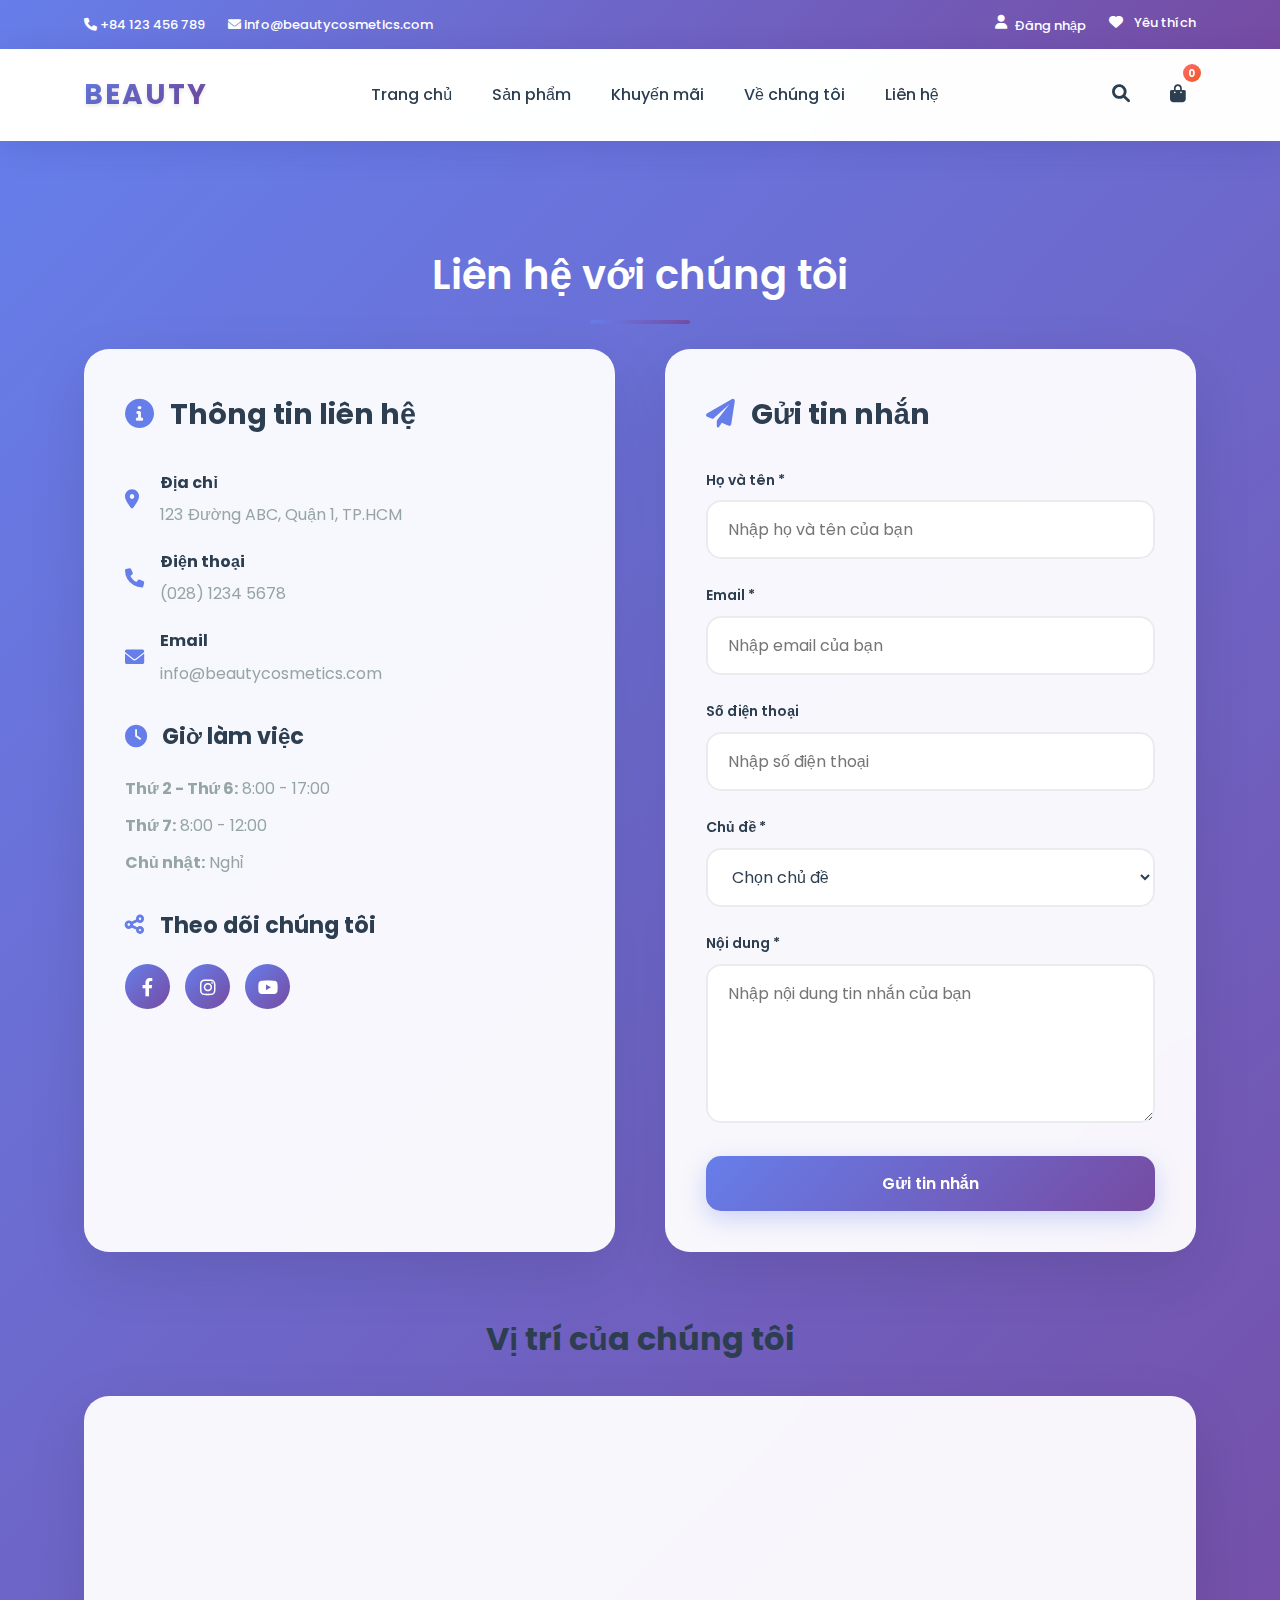
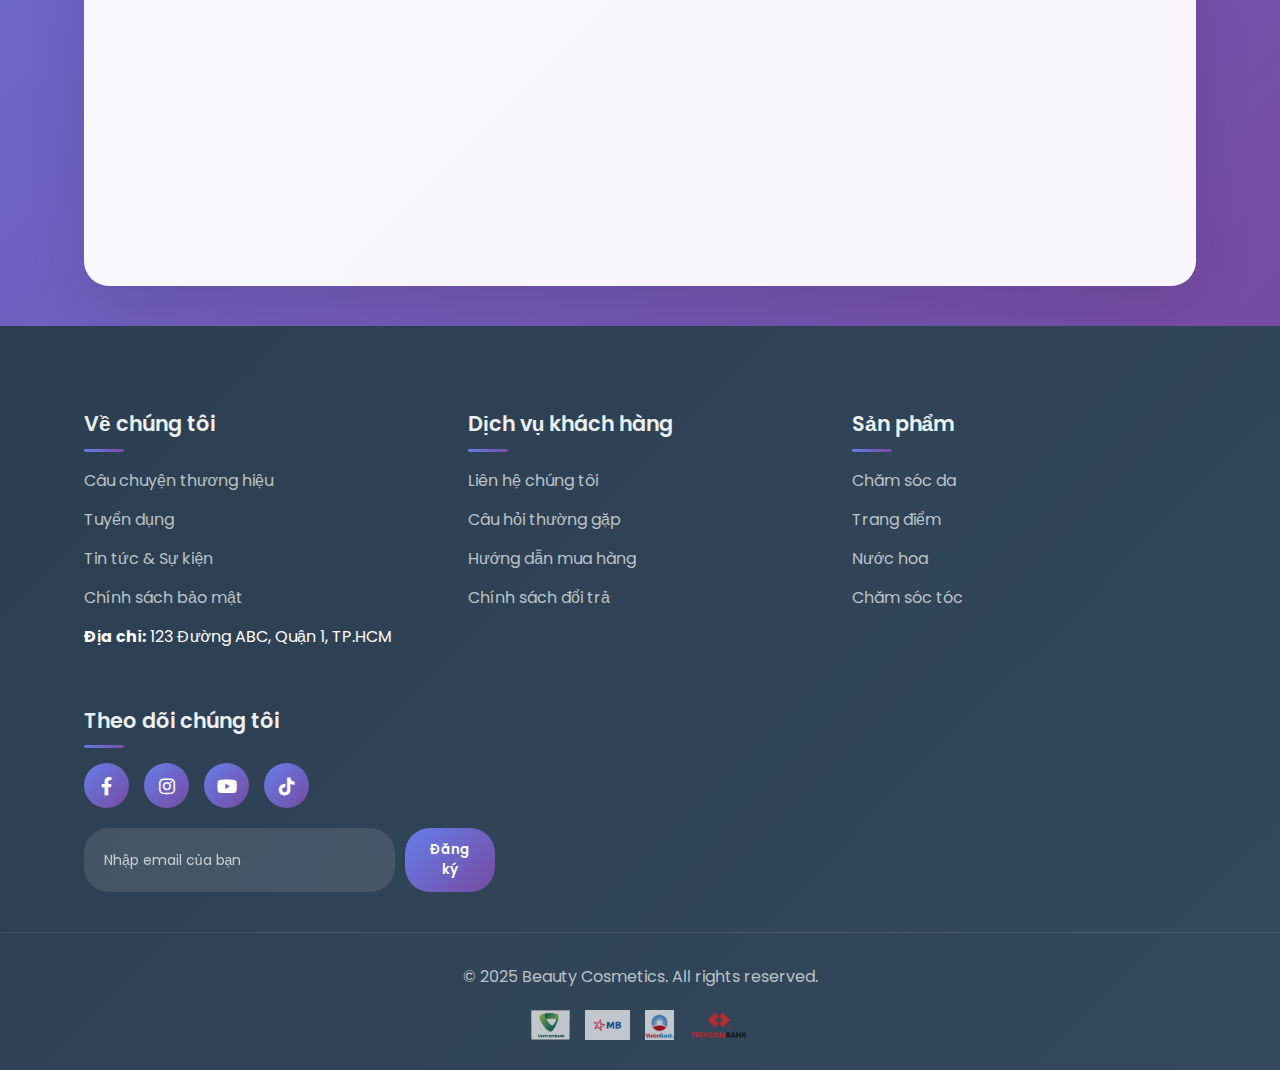
<file: html/contact.html>
<!DOCTYPE html>
<html lang="vi">
<head>
    <meta charset="UTF-8">
    <meta name="viewport" content="width=device-width, initial-scale=1.0">
    <title>Beauty Cosmetics - Liên hệ</title>
    <link rel="stylesheet" href="../css/styles.css">
    <link rel="stylesheet" href="https://cdnjs.cloudflare.com/ajax/libs/font-awesome/6.0.0-beta3/css/all.min.css">
    <link href="https://fonts.googleapis.com/css2?family=Poppins:wght@300;400;500;600;700&display=swap" rel="stylesheet">
    <style>
        /* Contact Form Styles */
        .contact-page {
            background: linear-gradient(135deg, #667eea 0%, #764ba2 100%);
            min-height: 100vh;
            padding: 40px 0;
        }
        
        .page-title {
            text-align: center;
            color: white;
            font-size: 2.5rem;
            margin-bottom: 20px;
            font-weight: 600;
        }
        
        .form-group {
            margin-bottom: 25px;
        }
        
        .form-group label {
            display: block;
            margin-bottom: 8px;
            color: #2c3e50;
            font-weight: 600;
            font-size: 14px;
        }
        
        .form-group input,
        .form-group select,
        .form-group textarea {
            width: 100%;
            padding: 15px 20px;
            border: 2px solid #e9ecef;
            border-radius: 15px;
            font-size: 16px;
            background: rgba(255, 255, 255, 0.8);
            backdrop-filter: blur(10px);
            color: #2c3e50;
            transition: all 0.3s ease;
            font-family: 'Poppins', sans-serif;
        }
        
        .form-group input:focus,
        .form-group select:focus,
        .form-group textarea:focus {
            outline: none;
            border-color: #667eea;
            box-shadow: 0 0 0 3px rgba(102, 126, 234, 0.1);
            background: rgba(255, 255, 255, 0.95);
        }
        
        .form-group input.error,
        .form-group select.error,
        .form-group textarea.error {
            border-color: #e74c3c;
            box-shadow: 0 0 0 3px rgba(231, 76, 60, 0.1);
        }
        
        .error-message {
            color: #e74c3c;
            font-size: 12px;
            margin-top: 5px;
            display: none;
        }
        
        .btn-submit {
            width: 100%;
            padding: 15px 30px;
            background: linear-gradient(135deg, #667eea 0%, #764ba2 100%);
            color: white;
            border: none;
            border-radius: 15px;
            font-size: 16px;
            font-weight: 600;
            cursor: pointer;
            transition: all 0.3s cubic-bezier(0.4, 0, 0.2, 1);
            box-shadow: 0 8px 25px rgba(102, 126, 234, 0.3);
            font-family: 'Poppins', sans-serif;
        }
        
        .btn-submit:hover {
            transform: translateY(-2px);
            box-shadow: 0 12px 35px rgba(102, 126, 234, 0.4);
        }
        
        .btn-submit:active {
            transform: translateY(0);
        }
        
        .btn-submit.loading {
            background: linear-gradient(135deg, #95a5a6 0%, #7f8c8d 100%);
            cursor: not-allowed;
        }
        
        .btn-submit.loading::after {
            content: '';
            display: inline-block;
            width: 16px;
            height: 16px;
            border: 2px solid transparent;
            border-top: 2px solid white;
            border-radius: 50%;
            animation: spin 1s linear infinite;
            margin-left: 10px;
        }
        
        @keyframes spin {
            0% { transform: rotate(0deg); }
            100% { transform: rotate(360deg); }
        }
        
        .success-message {
            position: fixed;
            top: 20px;
            right: 20px;
            background: linear-gradient(135deg, #27ae60 0%, #2ecc71 100%);
            color: white;
            padding: 15px 25px;
            border-radius: 10px;
            box-shadow: 0 10px 30px rgba(39, 174, 96, 0.3);
            z-index: 10000;
            animation: slideInRight 0.5s ease-out;
        }
        
        @keyframes slideInRight {
            from {
                transform: translateX(100%);
                opacity: 0;
            }
            to {
                transform: translateX(0);
                opacity: 1;
            }
        }
        
        @keyframes slideOutRight {
            from {
                transform: translateX(0);
                opacity: 1;
            }
            to {
                transform: translateX(100%);
                opacity: 0;
            }
        }
        
        /* Responsive Design */
        @media (max-width: 768px) {
            .contact-container {
                grid-template-columns: 1fr !important;
                gap: 30px !important;
            }
            
            .page-title {
                font-size: 2rem;
            }
            
            .contact-info,
            .contact-form {
                padding: 30px 20px !important;
            }
        }
    </style>
</head>
<body>
    <!-- Header giống trang chủ -->
    <header>
        <div class="top-bar">
            <div class="container">
                <div class="top-links">
                    <a href="contact.html"><i class="fas fa-phone"></i> +84 123 456 789</a>
                    <a href="contact.html"><i class="fas fa-envelope"></i> info@beautycosmetics.com</a>
                </div>
                <div class="auth-links">
                    <a href="login.html" id="loginLink"><i class="fas fa-user"></i> Đăng nhập</a>
                    <a href="profile.html" id="profileLink" style="display: none;"><i class="fas fa-user-circle"></i> Tài khoản</a>
                    <a href="profile.html"><i class="fas fa-heart"></i> Yêu thích</a>
                </div>
            </div>
        </div>
        <nav class="main-nav">
            <div class="container">
                <div class="logo">
                    <a href="index.html">BEAUTY</a>
                </div>
                <ul class="nav-links">
                    <li><a href="index.html">Trang chủ</a></li>
                    <li><a href="index.html#products">Sản phẩm</a></li>
                    <li><a href="index.html#promotions">Khuyến mãi</a></li>
                    <li><a href="index.html#about">Về chúng tôi</a></li>
                    <li><a href="contact.html">Liên hệ</a></li>
                </ul>
                <div class="nav-icons">
                    <a href="#"><i class="fas fa-search"></i></a>
                    <a href="cart.html"><i class="fas fa-shopping-bag"></i><span class="cart-count">0</span></a>
                </div>
            </div>
        </nav>
    </header>

    <main class="contact-page">
        <div class="container">
            <h1 class="page-title">Liên hệ với chúng tôi</h1>
            
            <div class="contact-container" style="display: grid; grid-template-columns: 1fr 1fr; gap: 50px; margin-top: 40px;">
                <div class="contact-info" style="background: rgba(255, 255, 255, 0.95); backdrop-filter: blur(20px); padding: 40px; border-radius: 25px; box-shadow: 0 20px 60px rgba(0, 0, 0, 0.1); border: 1px solid rgba(255, 255, 255, 0.2);">
                    <h2 style="font-size: 1.8rem; margin-bottom: 30px; color: #2c3e50; position: relative;">
                        <i class="fas fa-info-circle" style="color: #667eea; margin-right: 10px;"></i>
                        Thông tin liên hệ
                    </h2>
                    
                    <div style="margin-bottom: 30px;">
                        <div style="display: flex; align-items: center; margin-bottom: 20px;">
                            <i class="fas fa-map-marker-alt" style="color: #667eea; font-size: 1.2rem; margin-right: 15px; width: 20px;"></i>
                            <div>
                                <h4 style="color: #2c3e50; margin-bottom: 5px;">Địa chỉ</h4>
                                <p style="color: #95a5a6;">123 Đường ABC, Quận 1, TP.HCM</p>
                            </div>
                        </div>
                        
                        <div style="display: flex; align-items: center; margin-bottom: 20px;">
                            <i class="fas fa-phone" style="color: #667eea; font-size: 1.2rem; margin-right: 15px; width: 20px;"></i>
                            <div>
                                <h4 style="color: #2c3e50; margin-bottom: 5px;">Điện thoại</h4>
                                <p style="color: #95a5a6;">(028) 1234 5678</p>
                            </div>
                        </div>
                        
                        <div style="display: flex; align-items: center; margin-bottom: 20px;">
                            <i class="fas fa-envelope" style="color: #667eea; font-size: 1.2rem; margin-right: 15px; width: 20px;"></i>
                            <div>
                                <h4 style="color: #2c3e50; margin-bottom: 5px;">Email</h4>
                                <p style="color: #95a5a6;">info@beautycosmetics.com</p>
                            </div>
                        </div>
                    </div>
                    
                    <h3 style="font-size: 1.4rem; margin-bottom: 20px; color: #2c3e50;">
                        <i class="fas fa-clock" style="color: #667eea; margin-right: 10px;"></i>
                        Giờ làm việc
                    </h3>
                    <div style="color: #95a5a6;">
                        <p style="margin-bottom: 10px;"><strong>Thứ 2 - Thứ 6:</strong> 8:00 - 17:00</p>
                        <p style="margin-bottom: 10px;"><strong>Thứ 7:</strong> 8:00 - 12:00</p>
                        <p style="margin-bottom: 10px;"><strong>Chủ nhật:</strong> Nghỉ</p>
                    </div>
                    
                    <div style="margin-top: 30px;">
                        <h3 style="font-size: 1.4rem; margin-bottom: 20px; color: #2c3e50;">
                            <i class="fas fa-share-alt" style="color: #667eea; margin-right: 10px;"></i>
                            Theo dõi chúng tôi
                        </h3>
                        <div style="display: flex; gap: 15px;">
                            <a href="#" style="display: flex; align-items: center; justify-content: center; width: 45px; height: 45px; background: linear-gradient(135deg, #667eea 0%, #764ba2 100%); border-radius: 50%; color: white; font-size: 18px; transition: all 0.3s ease; text-decoration: none;">
                                <i class="fab fa-facebook-f"></i>
                            </a>
                            <a href="#" style="display: flex; align-items: center; justify-content: center; width: 45px; height: 45px; background: linear-gradient(135deg, #667eea 0%, #764ba2 100%); border-radius: 50%; color: white; font-size: 18px; transition: all 0.3s ease; text-decoration: none;">
                                <i class="fab fa-instagram"></i>
                            </a>
                            <a href="#" style="display: flex; align-items: center; justify-content: center; width: 45px; height: 45px; background: linear-gradient(135deg, #667eea 0%, #764ba2 100%); border-radius: 50%; color: white; font-size: 18px; transition: all 0.3s ease; text-decoration: none;">
                                <i class="fab fa-youtube"></i>
                            </a>
                        </div>
                    </div>
                </div>
                
                <div class="contact-form" style="background: rgba(255, 255, 255, 0.95); backdrop-filter: blur(20px); padding: 40px; border-radius: 25px; box-shadow: 0 20px 60px rgba(0, 0, 0, 0.1); border: 1px solid rgba(255, 255, 255, 0.2);">
                    <h2 style="font-size: 1.8rem; margin-bottom: 30px; color: #2c3e50;">
                        <i class="fas fa-paper-plane" style="color: #667eea; margin-right: 10px;"></i>
                        Gửi tin nhắn
                    </h2>
                    <form id="contactForm">
                        <div class="form-group">
                            <label for="name">Họ và tên *</label>
                            <input type="text" id="name" name="name" required placeholder="Nhập họ và tên của bạn">
                            <div class="error-message" id="nameError"></div>
                        </div>
                        <div class="form-group">
                            <label for="email">Email *</label>
                            <input type="email" id="email" name="email" required placeholder="Nhập email của bạn">
                            <div class="error-message" id="emailError"></div>
                        </div>
                        <div class="form-group">
                            <label for="phone">Số điện thoại</label>
                            <input type="tel" id="phone" name="phone" placeholder="Nhập số điện thoại">
                            <div class="error-message" id="phoneError"></div>
                        </div>
                        <div class="form-group">
                            <label for="subject">Chủ đề *</label>
                            <select id="subject" name="subject" required>
                                <option value="">Chọn chủ đề</option>
                                <option value="product">Tư vấn sản phẩm</option>
                                <option value="order">Đơn hàng</option>
                                <option value="complaint">Khiếu nại</option>
                                <option value="cooperation">Hợp tác</option>
                                <option value="other">Khác</option>
                            </select>
                            <div class="error-message" id="subjectError"></div>
                        </div>
                        <div class="form-group">
                            <label for="message">Nội dung *</label>
                            <textarea id="message" name="message" rows="5" required placeholder="Nhập nội dung tin nhắn của bạn"></textarea>
                            <div class="error-message" id="messageError"></div>
                        </div>
                        <button type="submit" class="btn-submit">Gửi tin nhắn</button>
                    </form>
                </div>
            </div>
            
            <!-- Map Section -->
            <div style="margin-top: 60px; text-align: center;">
                <h2 style="font-size: 2rem; margin-bottom: 30px; color: #2c3e50;">Vị trí của chúng tôi</h2>
                <div style="background: rgba(255, 255, 255, 0.95); backdrop-filter: blur(20px); padding: 40px; border-radius: 25px; box-shadow: 0 20px 60px rgba(0, 0, 0, 0.1); border: 1px solid rgba(255, 255, 255, 0.2);">
                    <iframe src="https://www.google.com/maps/embed?pb=!1m18!1m12!1m3!1d3919.4241779814307!2d106.6983153!3d10.7769!2m3!1f0!2f0!3f0!3m2!1i1024!2i768!4f13.1!3m3!1m2!1s0x0%3A0x0!2zMTDCsDQ2JzM2LjgiTiAxMDbCsDQxJzUzLjQiRQ!5e0!3m2!1svi!2s!4v1234567890" width="100%" height="400" style="border: 0; border-radius: 15px;" allowfullscreen="" loading="lazy"></iframe>
                </div>
            </div>
        </div>
    </main>

    <!-- Footer giống trang chủ -->
    <footer>
        <div class="footer-top">
            <div class="container">
                <div class="footer-column">
                    <h4>Về chúng tôi</h4>
                    <ul>
                        <li><a href="#">Câu chuyện thương hiệu</a></li>
                        <li><a href="#">Tuyển dụng</a></li>
                        <li><a href="#">Tin tức & Sự kiện</a></li>
                        <li><a href="#">Chính sách bảo mật</a></li>
                        <li><b>Địa chỉ:</b> 123 Đường ABC, Quận 1, TP.HCM</li>
                    </ul>
                </div>
                <div class="footer-column">
                    <h4>Dịch vụ khách hàng</h4>
                    <ul>
                        <li><a href="contact.html">Liên hệ chúng tôi</a></li>
                        <li><a href="#">Câu hỏi thường gặp</a></li>
                        <li><a href="#">Hướng dẫn mua hàng</a></li>
                        <li><a href="#">Chính sách đổi trả</a></li>
                    </ul>
                </div>
                <div class="footer-column">
                    <h4>Sản phẩm</h4>
                    <ul>
                        <li><a href="#">Chăm sóc da</a></li>
                        <li><a href="#">Trang điểm</a></li>
                        <li><a href="#">Nước hoa</a></li>
                        <li><a href="#">Chăm sóc tóc</a></li>
                    </ul>
                </div>
                <div class="footer-column">
                    <h4>Theo dõi chúng tôi</h4>
                    <div class="social-links">
                        <a href="#"><i class="fab fa-facebook-f"></i></a>
                        <a href="#"><i class="fab fa-instagram"></i></a>
                        <a href="#"><i class="fab fa-youtube"></i></a>
                        <a href="#"><i class="fab fa-tiktok"></i></a>
                    </div>
                    <div class="newsletter-form">
                        <input type="email" placeholder="Nhập email của bạn">
                        <button type="submit">Đăng ký</button>
                    </div>
                </div>
            </div>
        </div>
        <div class="footer-bottom">
            <div class="container">
                <p>© 2025 Beauty Cosmetics. All rights reserved.</p>
                <div class="payment-methods">
                    <img src="/images/logo_VCB_828891.jpg" alt="FileUp">
                    <img src="/images/y-nghia-logo-mb-bank-2.jpg" alt="FileUp">
                    <img src="/images/0e3349ab85ae5ebf604df3cb380f9c8f.jpg" alt="FileUp">
                    <img src="/images/logo-techcombank-dongphucvina.vn_.png" alt="FileUp">
                </div>
            </div>
        </div>
    </footer>

    <script src="../js/main.js"></script>
    <script>
        // Contact Form JavaScript
        document.addEventListener('DOMContentLoaded', function() {
            console.log('Contact form loaded');
            
            const contactForm = document.getElementById('contactForm');
            if (contactForm) {
                contactForm.addEventListener('submit', function(e) {
                    e.preventDefault();
                    validateContactForm();
                });
            }
            
            // Real-time validation
            const inputs = document.querySelectorAll('#contactForm input, #contactForm select, #contactForm textarea');
            inputs.forEach(input => {
                input.addEventListener('blur', function() {
                    validateField(this);
                });
                
                input.addEventListener('input', function() {
                    clearFieldError(this);
                });
            });
        });
        
        function validateContactForm() {
            const name = document.getElementById('name');
            const email = document.getElementById('email');
            const phone = document.getElementById('phone');
            const subject = document.getElementById('subject');
            const message = document.getElementById('message');
            
            let isValid = true;
            
            // Clear previous errors
            clearAllErrors();
            
            // Validate name
            if (!name.value.trim()) {
                showFieldError(name, 'Họ và tên không được để trống');
                isValid = false;
            } else if (name.value.length < 2) {
                showFieldError(name, 'Họ và tên phải có ít nhất 2 ký tự');
                isValid = false;
            }
            
            // Validate email
            if (!email.value.trim()) {
                showFieldError(email, 'Email không được để trống');
                isValid = false;
            } else if (!isValidEmail(email.value)) {
                showFieldError(email, 'Email không hợp lệ');
                isValid = false;
            }
            
            // Validate phone (optional)
            if (phone.value.trim() && !isValidPhone(phone.value)) {
                showFieldError(phone, 'Số điện thoại không hợp lệ');
                isValid = false;
            }
            
            // Validate subject
            if (!subject.value.trim()) {
                showFieldError(subject, 'Vui lòng chọn chủ đề');
                isValid = false;
            }
            
            // Validate message
            if (!message.value.trim()) {
                showFieldError(message, 'Nội dung không được để trống');
                isValid = false;
            } else if (message.value.length < 10) {
                showFieldError(message, 'Nội dung phải có ít nhất 10 ký tự');
                isValid = false;
            }
            
            if (isValid) {
                console.log('Contact form is valid, submitting...');
                submitContactForm();
            }
        }
        
        function validateField(field) {
            const value = field.value.trim();
            const fieldName = field.name;
            
            switch (fieldName) {
                case 'name':
                    if (!value) {
                        showFieldError(field, 'Họ và tên không được để trống');
                    } else if (value.length < 2) {
                        showFieldError(field, 'Họ và tên phải có ít nhất 2 ký tự');
                    }
                    break;
                    
                case 'email':
                    if (!value) {
                        showFieldError(field, 'Email không được để trống');
                    } else if (!isValidEmail(value)) {
                        showFieldError(field, 'Email không hợp lệ');
                    }
                    break;
                    
                case 'phone':
                    if (value && !isValidPhone(value)) {
                        showFieldError(field, 'Số điện thoại không hợp lệ');
                    }
                    break;
                    
                case 'subject':
                    if (!value) {
                        showFieldError(field, 'Vui lòng chọn chủ đề');
                    }
                    break;
                    
                case 'message':
                    if (!value) {
                        showFieldError(field, 'Nội dung không được để trống');
                    } else if (value.length < 10) {
                        showFieldError(field, 'Nội dung phải có ít nhất 10 ký tự');
                    }
                    break;
            }
        }
        
        function submitContactForm() {
            const submitBtn = document.querySelector('.btn-submit');
            const originalText = submitBtn.textContent;
            
            // Show loading state
            submitBtn.classList.add('loading');
            submitBtn.textContent = 'Đang gửi...';
            
            // Simulate form submission
            setTimeout(() => {
                submitBtn.classList.remove('loading');
                submitBtn.textContent = originalText;
                
                // Show success message
                showSuccessMessage('Tin nhắn đã được gửi thành công! Chúng tôi sẽ phản hồi trong thời gian sớm nhất.');
                
                // Reset form
                document.getElementById('contactForm').reset();
                
                console.log('Contact form submitted successfully');
            }, 2000);
        }
        
        function isValidEmail(email) {
            const emailRegex = /^[^\s@]+@[^\s@]+\.[^\s@]+$/;
            return emailRegex.test(email);
        }
        
        function isValidPhone(phone) {
            const phoneRegex = /^[0-9]{10,11}$/;
            return phoneRegex.test(phone.replace(/\s/g, ''));
        }
        
        function showFieldError(field, message) {
            const errorElement = document.getElementById(field.name + 'Error') || 
                                document.getElementById(field.id + 'Error');
            if (errorElement) {
                errorElement.textContent = message;
                errorElement.style.display = 'block';
            }
            
            field.classList.add('error');
        }
        
        function clearFieldError(field) {
            const errorElement = document.getElementById(field.name + 'Error') || 
                                document.getElementById(field.id + 'Error');
            if (errorElement) {
                errorElement.textContent = '';
                errorElement.style.display = 'none';
            }
            
            field.classList.remove('error');
        }
        
        function clearAllErrors() {
            const errorElements = document.querySelectorAll('.error-message');
            errorElements.forEach(error => {
                error.textContent = '';
                error.style.display = 'none';
            });
            
            const inputs = document.querySelectorAll('input, select, textarea');
            inputs.forEach(input => {
                input.classList.remove('error');
            });
        }
        
        function showSuccessMessage(message) {
            // Remove existing messages
            const existingMessages = document.querySelectorAll('.success-message');
            existingMessages.forEach(msg => msg.remove());
            
            // Create success message element
            const successDiv = document.createElement('div');
            successDiv.className = 'success-message';
            successDiv.textContent = message;
            
            document.body.appendChild(successDiv);
            
            // Remove after 5 seconds
            setTimeout(() => {
                successDiv.style.animation = 'slideOutRight 0.5s ease-in';
                setTimeout(() => {
                    if (successDiv.parentNode) {
                        successDiv.parentNode.removeChild(successDiv);
                    }
                }, 500);
            }, 5000);
        }
    </script>
</body>
</html>
</file>
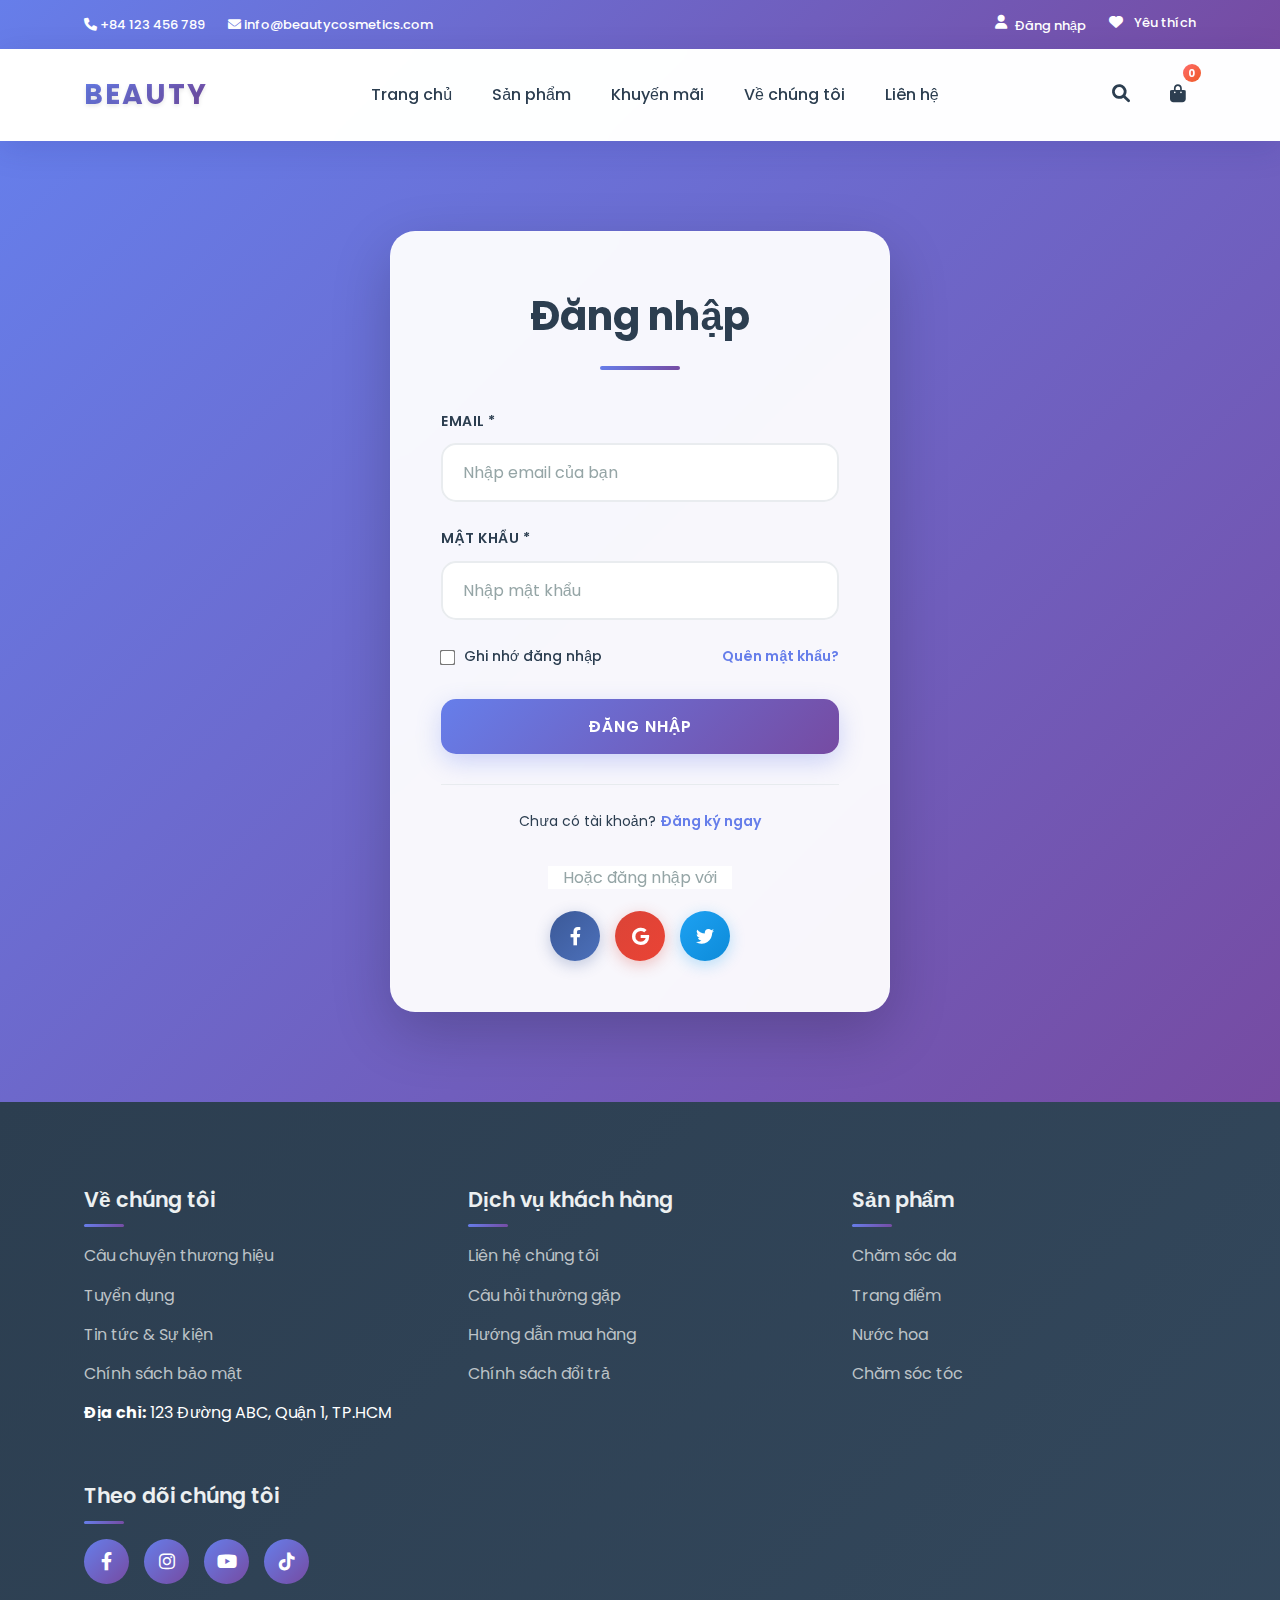
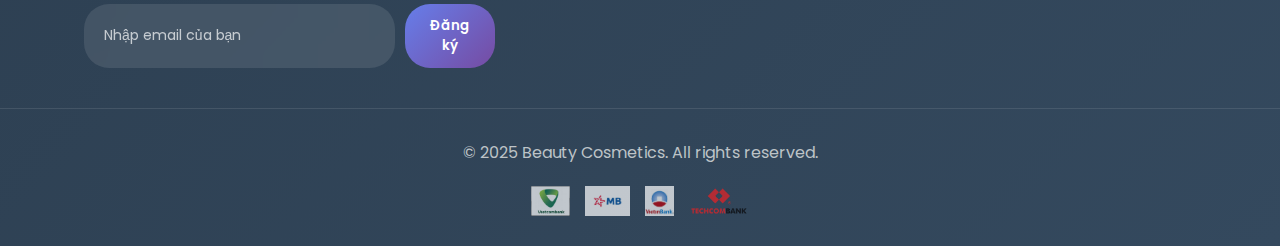
<file: html/login.html>
<!DOCTYPE html>
<html lang="vi">
<head>
    <meta charset="UTF-8">
    <meta name="viewport" content="width=device-width, initial-scale=1.0">
    <title>Beauty Cosmetics - Đăng nhập</title>
    <link rel="stylesheet" href="../css/styles.css">
    <link rel="stylesheet" href="../css/auth.css">
    <link rel="stylesheet" href="https://cdnjs.cloudflare.com/ajax/libs/font-awesome/6.0.0-beta3/css/all.min.css">
    <link href="https://fonts.googleapis.com/css2?family=Poppins:wght@300;400;500;600;700&display=swap" rel="stylesheet">
</head>
<body>
    <!-- Header giống trang chủ -->
    <header>
        <div class="top-bar">
            <div class="container">
                <div class="top-links">
                    <a href="contact.html"><i class="fas fa-phone"></i> +84 123 456 789</a>
                    <a href="contact.html"><i class="fas fa-envelope"></i> info@beautycosmetics.com</a>
                </div>
                <div class="auth-links">
                    <a href="login.html" id="loginLink"><i class="fas fa-user"></i> Đăng nhập</a>
                    <a href="profile.html" id="profileLink" style="display: none;"><i class="fas fa-user-circle"></i> Tài khoản</a>
                    <a href="profile.html"><i class="fas fa-heart"></i> Yêu thích</a>
                </div>
            </div>
        </div>
        <nav class="main-nav">
            <div class="container">
                <div class="logo">
                    <a href="index.html">BEAUTY</a>
                </div>
                <ul class="nav-links">
                    <li><a href="index.html">Trang chủ</a></li>
                    <li><a href="index.html#products">Sản phẩm</a></li>
                    <li><a href="index.html#promotions">Khuyến mãi</a></li>
                    <li><a href="index.html#about">Về chúng tôi</a></li>
                    <li><a href="contact.html">Liên hệ</a></li>
                </ul>
                <div class="nav-icons">
                    <a href="#"><i class="fas fa-search"></i></a>
                    <a href="cart.html"><i class="fas fa-shopping-bag"></i><span class="cart-count">0</span></a>
                </div>
            </div>
        </nav>
    </header>

    <main class="auth-page">
        <div class="auth-container">
            <h1>Đăng nhập</h1>
            
            <form id="loginForm" autocomplete="off" data-lpignore="true" novalidate>
                <div class="form-group">
                    <label for="loginEmail">Email *</label>
                    <input type="email" id="loginEmail" name="email" required placeholder="Nhập email của bạn" autocomplete="off" data-lpignore="true" data-form-type="other" spellcheck="false" autocorrect="off" autocapitalize="off">
                    <span class="error-message" id="emailError"></span>
                </div>
                
                <div class="form-group">
                    <label for="loginPassword">Mật khẩu *</label>
                    <input type="password" id="loginPassword" name="password" required placeholder="Nhập mật khẩu" autocomplete="off" data-lpignore="true" data-form-type="other" spellcheck="false" autocorrect="off" autocapitalize="off">
                    <span class="error-message" id="passwordError"></span>
                </div>
                
                <div class="form-options">
                    <label>
                        <input type="checkbox" name="remember"> Ghi nhớ đăng nhập
                    </label>
                    <a href="#" style="color: #667eea;">Quên mật khẩu?</a>
                </div>
                
                <button type="submit" class="btn btn-auth">Đăng nhập</button>
                
                <div class="auth-footer">
                    <p>Chưa có tài khoản? <a href="register.html">Đăng ký ngay</a></p>
                </div>
            </form>
            
            <!-- Social Login -->
            <div style="margin-top: 30px; text-align: center;">
                <p style="color: #95a5a6; margin-bottom: 20px; position: relative;">
                    <span style="background: rgba(255, 255, 255, 0.95); padding: 0 15px; color: #95a5a6;">Hoặc đăng nhập với</span>
                </p>
                <div style="display: flex; gap: 15px; justify-content: center;">
                    <button style="display: flex; align-items: center; justify-content: center; width: 50px; height: 50px; background: linear-gradient(135deg, #3b5998 0%, #4c70ba 100%); border: none; border-radius: 50%; color: white; font-size: 18px; cursor: pointer; transition: all 0.3s ease; box-shadow: 0 4px 15px rgba(59, 89, 152, 0.3);">
                        <i class="fab fa-facebook-f"></i>
                    </button>
                    <button style="display: flex; align-items: center; justify-content: center; width: 50px; height: 50px; background: linear-gradient(135deg, #db4437 0%, #ea4335 100%); border: none; border-radius: 50%; color: white; font-size: 18px; cursor: pointer; transition: all 0.3s ease; box-shadow: 0 4px 15px rgba(219, 68, 55, 0.3);">
                        <i class="fab fa-google"></i>
                    </button>
                    <button style="display: flex; align-items: center; justify-content: center; width: 50px; height: 50px; background: linear-gradient(135deg, #1da1f2 0%, #0d8bd9 100%); border: none; border-radius: 50%; color: white; font-size: 18px; cursor: pointer; transition: all 0.3s ease; box-shadow: 0 4px 15px rgba(29, 161, 242, 0.3);">
                        <i class="fab fa-twitter"></i>
                    </button>
                </div>
            </div>
        </div>
    </main>

    <!-- Footer giống trang chủ -->
    <footer>
        <div class="footer-top">
            <div class="container">
                <div class="footer-column">
                    <h4>Về chúng tôi</h4>
                    <ul>
                        <li><a href="#">Câu chuyện thương hiệu</a></li>
                        <li><a href="#">Tuyển dụng</a></li>
                        <li><a href="#">Tin tức & Sự kiện</a></li>
                        <li><a href="#">Chính sách bảo mật</a></li>
                        <li><b>Địa chỉ:</b> 123 Đường ABC, Quận 1, TP.HCM</li>
                    </ul>
                </div>
                <div class="footer-column">
                    <h4>Dịch vụ khách hàng</h4>
                    <ul>
                        <li><a href="contact.html">Liên hệ chúng tôi</a></li>
                        <li><a href="#">Câu hỏi thường gặp</a></li>
                        <li><a href="#">Hướng dẫn mua hàng</a></li>
                        <li><a href="#">Chính sách đổi trả</a></li>
                    </ul>
                </div>
                <div class="footer-column">
                    <h4>Sản phẩm</h4>
                    <ul>
                        <li><a href="#">Chăm sóc da</a></li>
                        <li><a href="#">Trang điểm</a></li>
                        <li><a href="#">Nước hoa</a></li>
                        <li><a href="#">Chăm sóc tóc</a></li>
                    </ul>
                </div>
                <div class="footer-column">
                    <h4>Theo dõi chúng tôi</h4>
                    <div class="social-links">
                        <a href="#"><i class="fab fa-facebook-f"></i></a>
                        <a href="#"><i class="fab fa-instagram"></i></a>
                        <a href="#"><i class="fab fa-youtube"></i></a>
                        <a href="#"><i class="fab fa-tiktok"></i></a>
                    </div>
                    <div class="newsletter-form">
                        <input type="email" placeholder="Nhập email của bạn">
                        <button type="submit">Đăng ký</button>
                    </div>
                </div>
            </div>
        </div>
        <div class="footer-bottom">
            <div class="container">
                <p>© 2025 Beauty Cosmetics. All rights reserved.</p>
                <div class="payment-methods">
                    <img src="/images/logo_VCB_828891.jpg" alt="FileUp">
                    <img src="/images/y-nghia-logo-mb-bank-2.jpg" alt="FileUp">
                    <img src="/images/0e3349ab85ae5ebf604df3cb380f9c8f.jpg" alt="FileUp">
                    <img src="/images/logo-techcombank-dongphucvina.vn_.png" alt="FileUp">
                </div>
            </div>
        </div>
    </footer>

    <script src="../js/main.js"></script>
    <script src="../js/auth.js"></script>
</body>
</html>
</file>
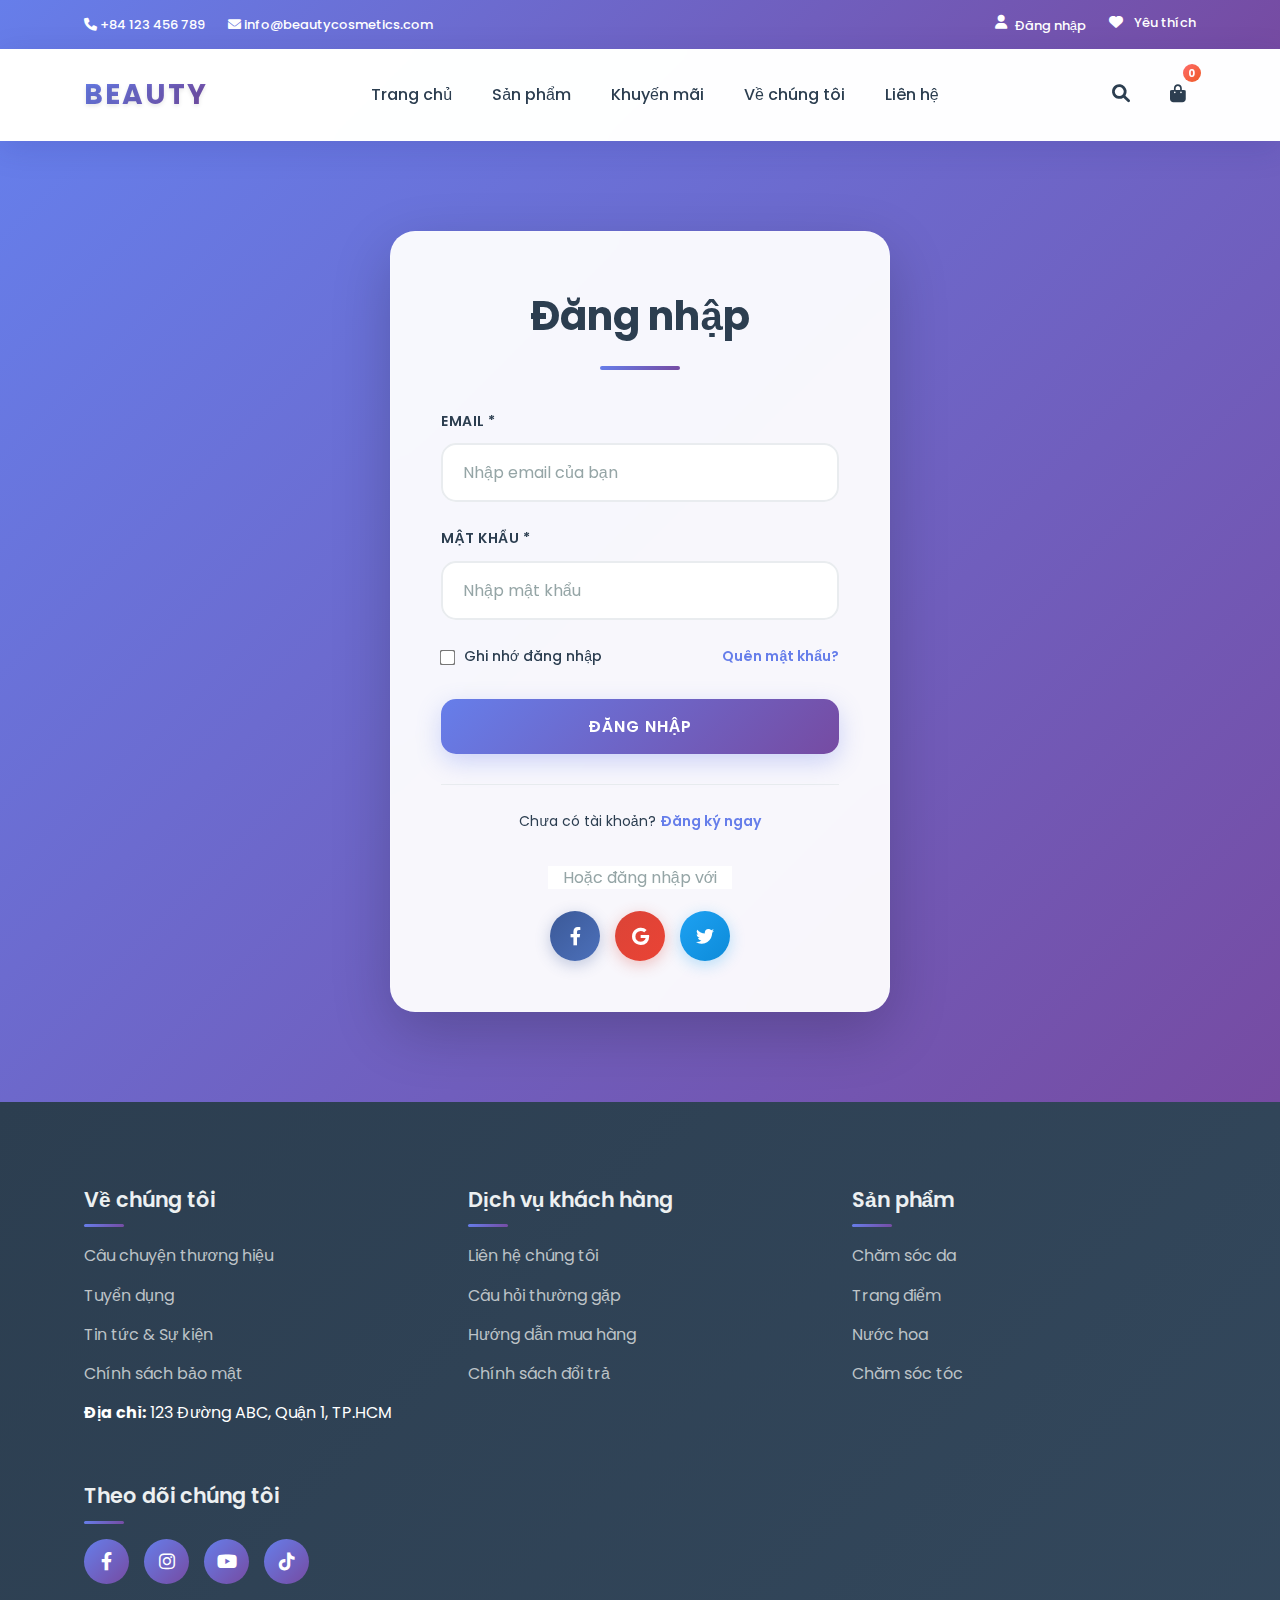
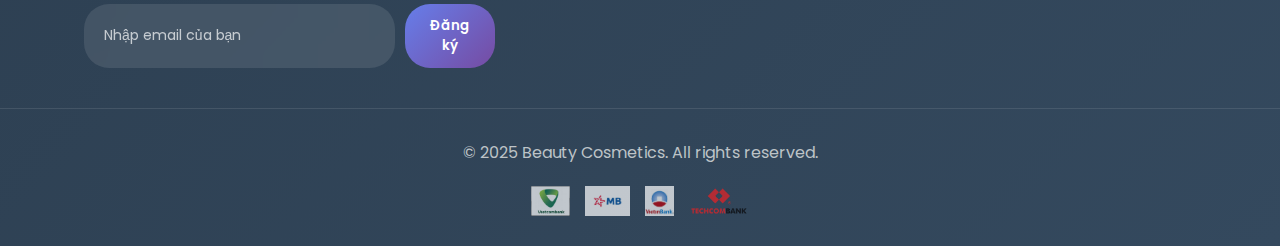
<file: html/profile.html>
<!DOCTYPE html>
<html lang="vi">
<head>
    <meta charset="UTF-8">
    <meta name="viewport" content="width=device-width, initial-scale=1.0">
    <title>Beauty Cosmetics - Hồ sơ</title>
    <link rel="stylesheet" href="../css/styles.css">
    <link rel="stylesheet" href="https://cdnjs.cloudflare.com/ajax/libs/font-awesome/6.0.0-beta3/css/all.min.css">
    <link href="https://fonts.googleapis.com/css2?family=Poppins:wght@300;400;500;600;700&display=swap" rel="stylesheet">
</head>
<body>
    <!-- Header giống trang chủ -->
    <header>
        <div class="top-bar">
            <div class="container">
                <div class="top-links">
                    <a href="contact.html"><i class="fas fa-phone"></i> +84 123 456 789</a>
                    <a href="contact.html"><i class="fas fa-envelope"></i> info@beautycosmetics.com</a>
                </div>
                <div class="auth-links">
                    <a href="login.html" id="loginLink"><i class="fas fa-user"></i> Đăng nhập</a>
                    <a href="profile.html" id="profileLink" style="display: none;"><i class="fas fa-user-circle"></i> Tài khoản</a>
                    <a href="profile.html"><i class="fas fa-heart"></i> Yêu thích</a>
                </div>
            </div>
        </div>
        <nav class="main-nav">
            <div class="container">
                <div class="logo">
                    <a href="index.html">BEAUTY</a>
                </div>
                <ul class="nav-links">
                    <li><a href="index.html">Trang chủ</a></li>
                    <li><a href="index.html#products">Sản phẩm</a></li>
                    <li><a href="index.html#promotions">Khuyến mãi</a></li>
                    <li><a href="index.html#about">Về chúng tôi</a></li>
                    <li><a href="contact.html">Liên hệ</a></li>
                </ul>
                <div class="nav-icons">
                    <a href="#"><i class="fas fa-search"></i></a>
                    <a href="cart.html"><i class="fas fa-shopping-bag"></i><span class="cart-count">0</span></a>
                </div>
            </div>
        </nav>
    </header>

    <main style="padding: 80px 0; background: linear-gradient(135deg, #f5f7fa 0%, #c3cfe2 100%); min-height: 80vh;">
        <div class="container">
            <h1 class="page-title">Hồ sơ cá nhân</h1>
            
            <div style="display: grid; grid-template-columns: 300px 1fr; gap: 40px; margin-top: 40px;">
                <!-- Sidebar -->
                <div style="background: rgba(255, 255, 255, 0.95); backdrop-filter: blur(20px); padding: 30px; border-radius: 25px; box-shadow: 0 20px 60px rgba(0, 0, 0, 0.1); border: 1px solid rgba(255, 255, 255, 0.2); height: fit-content;">
                    <div style="text-align: center; margin-bottom: 30px;">
                        <div style="width: 100px; height: 100px; border-radius: 50%; background: linear-gradient(135deg, #667eea 0%, #764ba2 100%); display: flex; align-items: center; justify-content: center; margin: 0 auto 20px; color: white; font-size: 2rem; font-weight: 700;">
                            <i class="fas fa-user"></i>
                        </div>
                        <h3 style="color: #2c3e50; margin-bottom: 5px;" id="userName">Nguyễn Thị A</h3>
                        <p style="color: #95a5a6; font-size: 14px;">Thành viên Bạc</p>
                    </div>
                    
                    <nav style="margin-bottom: 30px;">
                        <ul style="list-style: none; padding: 0;">
                            <li style="margin-bottom: 10px;">
                                <a href="#profile" style="display: flex; align-items: center; padding: 12px 15px; border-radius: 10px; color: #2c3e50; text-decoration: none; transition: all 0.3s ease; background: linear-gradient(135deg, #667eea 0%, #764ba2 100%); color: white;">
                                    <i class="fas fa-user-edit" style="margin-right: 10px;"></i>
                                    Thông tin cá nhân
                                </a>
                            </li>
                            <li style="margin-bottom: 10px;">
                                <a href="#orders" style="display: flex; align-items: center; padding: 12px 15px; border-radius: 10px; color: #2c3e50; text-decoration: none; transition: all 0.3s ease;">
                                    <i class="fas fa-shopping-bag" style="margin-right: 10px;"></i>
                                    Đơn hàng
                                </a>
                            </li>
                            <li style="margin-bottom: 10px;">
                                <a href="#wishlist" style="display: flex; align-items: center; padding: 12px 15px; border-radius: 10px; color: #2c3e50; text-decoration: none; transition: all 0.3s ease;">
                                    <i class="fas fa-heart" style="margin-right: 10px;"></i>
                                    Sản phẩm yêu thích
                                </a>
                            </li>
                            <li style="margin-bottom: 10px;">
                                <a href="#addresses" style="display: flex; align-items: center; padding: 12px 15px; border-radius: 10px; color: #2c3e50; text-decoration: none; transition: all 0.3s ease;">
                                    <i class="fas fa-map-marker-alt" style="margin-right: 10px;"></i>
                                    Địa chỉ giao hàng
                                </a>
                            </li>
                            <li style="margin-bottom: 10px;">
                                <a href="#settings" style="display: flex; align-items: center; padding: 12px 15px; border-radius: 10px; color: #2c3e50; text-decoration: none; transition: all 0.3s ease;">
                                    <i class="fas fa-cog" style="margin-right: 10px;"></i>
                                    Cài đặt
                                </a>
                            </li>
                        </ul>
                    </nav>
                    
                    <div style="border-top: 1px solid #e9ecef; padding-top: 20px;">
                        <button id="logoutBtn" style="display: flex; align-items: center; padding: 12px 15px; border-radius: 10px; color: #e74c3c; text-decoration: none; transition: all 0.3s ease; background: none; border: none; width: 100%; cursor: pointer; font-size: 14px;">
                            <i class="fas fa-sign-out-alt" style="margin-right: 10px;"></i>
                            Đăng xuất
                        </button>
                    </div>
                </div>
                
                <!-- Main Content -->
                <div style="background: rgba(255, 255, 255, 0.95); backdrop-filter: blur(20px); padding: 40px; border-radius: 25px; box-shadow: 0 20px 60px rgba(0, 0, 0, 0.1); border: 1px solid rgba(255, 255, 255, 0.2);">
                    <div id="profile">
                        <h2 style="font-size: 1.8rem; margin-bottom: 30px; color: #2c3e50; display: flex; align-items: center;">
                            <i class="fas fa-user-edit" style="color: #667eea; margin-right: 15px;"></i>
                            Thông tin cá nhân
                        </h2>
                        
                        <form id="profileForm">
                            <div style="display: grid; grid-template-columns: 1fr 1fr; gap: 20px; margin-bottom: 30px;">
                                <div class="form-group">
                                    <label for="firstName">Họ *</label>
                                    <input type="text" id="firstName" name="firstName" value="Nguyễn Thị" required style="width: 100%; padding: 15px 20px; border: 2px solid #e9ecef; border-radius: 15px; font-size: 16px; background: rgba(255, 255, 255, 0.8); backdrop-filter: blur(10px); color: #2c3e50;">
                                </div>
                                <div class="form-group">
                                    <label for="lastName">Tên *</label>
                                    <input type="text" id="lastName" name="lastName" value="A" required style="width: 100%; padding: 15px 20px; border: 2px solid #e9ecef; border-radius: 15px; font-size: 16px; background: rgba(255, 255, 255, 0.8); backdrop-filter: blur(10px); color: #2c3e50;">
                                </div>
                            </div>
                            
                            <div class="form-group" style="margin-bottom: 20px;">
                                <label for="email">Email *</label>
                                <input type="email" id="email" name="email" value="nguyenthi.a@email.com" required style="width: 100%; padding: 15px 20px; border: 2px solid #e9ecef; border-radius: 15px; font-size: 16px; background: rgba(255, 255, 255, 0.8); backdrop-filter: blur(10px); color: #2c3e50;">
                            </div>
                            
                            <div class="form-group" style="margin-bottom: 20px;">
                                <label for="phone">Số điện thoại *</label>
                                <input type="tel" id="phone" name="phone" value="0123456789" required style="width: 100%; padding: 15px 20px; border: 2px solid #e9ecef; border-radius: 15px; font-size: 16px; background: rgba(255, 255, 255, 0.8); backdrop-filter: blur(10px); color: #2c3e50;">
                            </div>
                            
                            <div class="form-group" style="margin-bottom: 20px;">
                                <label for="address">Địa chỉ *</label>
                                <input type="text" id="address" name="address" required placeholder="Nhập địa chỉ của bạn" style="width: 100%; padding: 15px 20px; border: 2px solid #e9ecef; border-radius: 15px; font-size: 16px; background: rgba(255, 255, 255, 0.8); backdrop-filter: blur(10px); color: #2c3e50;">
                            </div>
                            
                            <div class="form-group" style="margin-bottom: 20px;">
                                <label for="birthday">Ngày sinh</label>
                                <input type="date" id="birthday" name="birthday" value="1990-01-01" style="width: 100%; padding: 15px 20px; border: 2px solid #e9ecef; border-radius: 15px; font-size: 16px; background: rgba(255, 255, 255, 0.8); backdrop-filter: blur(10px); color: #2c3e50;">
                            </div>
                            
                            <div class="form-group" style="margin-bottom: 30px;">
                                <label for="gender">Giới tính</label>
                                <select id="gender" name="gender" style="width: 100%; padding: 15px 20px; border: 2px solid #e9ecef; border-radius: 15px; font-size: 16px; background: rgba(255, 255, 255, 0.8); backdrop-filter: blur(10px); color: #2c3e50;">
                                    <option value="">Chọn giới tính</option>
                                    <option value="female" selected>Nữ</option>
                                    <option value="male">Nam</option>
                                    <option value="other">Khác</option>
                                </select>
                            </div>
                            
                            <button type="submit" class="btn" style="background: linear-gradient(135deg, #667eea 0%, #764ba2 100%); color: white; border: none; padding: 15px 30px; border-radius: 15px; font-size: 16px; font-weight: 600; cursor: pointer; transition: all 0.3s cubic-bezier(0.4, 0, 0.2, 1); box-shadow: 0 8px 25px rgba(102, 126, 234, 0.3);">
                                <i class="fas fa-save" style="margin-right: 10px;"></i>
                                Lưu thay đổi
                            </button>
                        </form>
                    </div>
                </div>
            </div>
        </div>
    </main>

    <!-- Footer giống trang chủ -->
    <footer>
        <div class="footer-top">
            <div class="container">
                <div class="footer-column">
                    <h4>Về chúng tôi</h4>
                    <ul>
                        <li><a href="#">Câu chuyện thương hiệu</a></li>
                        <li><a href="#">Tuyển dụng</a></li>
                        <li><a href="#">Tin tức & Sự kiện</a></li>
                        <li><a href="#">Chính sách bảo mật</a></li>
                        <li><b>Địa chỉ:</b> 123 Đường ABC, Quận 1, TP.HCM</li>
                    </ul>
                </div>
                <div class="footer-column">
                    <h4>Dịch vụ khách hàng</h4>
                    <ul>
                        <li><a href="contact.html">Liên hệ chúng tôi</a></li>
                        <li><a href="#">Câu hỏi thường gặp</a></li>
                        <li><a href="#">Hướng dẫn mua hàng</a></li>
                        <li><a href="#">Chính sách đổi trả</a></li>
                    </ul>
                </div>
                <div class="footer-column">
                    <h4>Sản phẩm</h4>
                    <ul>
                        <li><a href="#">Chăm sóc da</a></li>
                        <li><a href="#">Trang điểm</a></li>
                        <li><a href="#">Nước hoa</a></li>
                        <li><a href="#">Chăm sóc tóc</a></li>
                    </ul>
                </div>
                <div class="footer-column">
                    <h4>Theo dõi chúng tôi</h4>
                    <div class="social-links">
                        <a href="#"><i class="fab fa-facebook-f"></i></a>
                        <a href="#"><i class="fab fa-instagram"></i></a>
                        <a href="#"><i class="fab fa-youtube"></i></a>
                        <a href="#"><i class="fab fa-tiktok"></i></a>
                    </div>
                    <div class="newsletter-form">
                        <input type="email" placeholder="Nhập email của bạn">
                        <button type="submit">Đăng ký</button>
                    </div>
                </div>
            </div>
        </div>
        <div class="footer-bottom">
            <div class="container">
                <p>© 2025 Beauty Cosmetics. All rights reserved.</p>
                <div class="payment-methods">
                    <img src="/images/logo_VCB_828891.jpg" alt="FileUp">
                    <img src="/images/y-nghia-logo-mb-bank-2.jpg" alt="FileUp">
                    <img src="/images/0e3349ab85ae5ebf604df3cb380f9c8f.jpg" alt="FileUp">
                    <img src="/images/logo-techcombank-dongphucvina.vn_.png" alt="FileUp">
                </div>
            </div>
        </div>
    </footer>

    <script src="../js/main.js"></script>
    <script>
        // Profile specific JavaScript
        document.addEventListener('DOMContentLoaded', function() {
            // Check if user is logged in
            const isLoggedIn = localStorage.getItem('isLoggedIn') === 'true';
            if (!isLoggedIn) {
                // Redirect to login if not logged in
                window.location.href = 'login.html';
                return;
            }
            
            // Load user info
            loadUserInfo();
            
            // Logout functionality
            const logoutBtn = document.getElementById('logoutBtn');
            if (logoutBtn) {
                logoutBtn.addEventListener('click', function() {
                    if (confirm('Bạn có chắc chắn muốn đăng xuất?')) {
                        logoutUser();
                    }
                });
            }
            
            // Profile form submission
            const profileForm = document.getElementById('profileForm');
            if (profileForm) {
                profileForm.addEventListener('submit', function(e) {
                    e.preventDefault();
                    saveProfile();
                });
            }
        });
        
        function loadUserInfo() {
            try {
                const userInfo = JSON.parse(localStorage.getItem('userInfo') || '{}');
                const userName = document.getElementById('userName');
                const emailInput = document.getElementById('email');
                const firstNameInput = document.getElementById('firstName');
                const lastNameInput = document.getElementById('lastName');
                const phoneInput = document.getElementById('phone');
                const addressInput = document.getElementById('address');
                const genderSelect = document.getElementById('gender');
                const birthdayInput = document.getElementById('birthday');
                const avatar = document.querySelector('.avatar-initials');
                
                // Update user name display
                if (userInfo.name && userName) {
                    userName.textContent = userInfo.name;
                }
                
                // Update form fields
                if (userInfo.name) {
                    const nameParts = userInfo.name.split(' ');
                    if (firstNameInput) firstNameInput.value = nameParts[0] || '';
                    if (lastNameInput) lastNameInput.value = nameParts.slice(1).join(' ') || '';
                }
                
                if (userInfo.email && emailInput) {
                    emailInput.value = userInfo.email;
                }
                
                if (userInfo.phone && phoneInput) {
                    phoneInput.value = userInfo.phone;
                }

                if (userInfo.address && addressInput) {
                    addressInput.value = userInfo.address;
                }
                if (userInfo.gender && genderSelect) {
                    genderSelect.value = userInfo.gender;
                }
                if (userInfo.birthday && birthdayInput) {
                    birthdayInput.value = userInfo.birthday;
                }
                
                // Update avatar with user initials
                if (avatar && userInfo.name) {
                    const initials = userInfo.name.split(' ').map(n => n[0]).join('').toUpperCase();
                    avatar.innerHTML = `<span style="font-size: 2rem; font-weight: 700;">${initials}</span>`;
                } else if (avatar) {
                    avatar.innerHTML = '<i class="fas fa-user"></i>';
                }
                
            } catch (error) {
                console.error('Error loading user info:', error);
            }
        }
        
        function saveProfile() {
            const formData = new FormData(document.getElementById('profileForm'));
            const userData = {
                name: formData.get('firstName') + ' ' + formData.get('lastName'),
                email: formData.get('email'),
                phone: formData.get('phone'),
                address: formData.get('address'),
                birthday: formData.get('birthday'),
                gender: formData.get('gender')
            };
            
            // Update localStorage
            localStorage.setItem('userInfo', JSON.stringify(userData));
            
            // Show success message
            showMessage('Thông tin đã được cập nhật thành công!', 'success');
        }
        
        function showMessage(message, type = 'info') {
            const messageDiv = document.createElement('div');
            messageDiv.style.cssText = `
                position: fixed;
                top: 20px;
                right: 20px;
                padding: 15px 25px;
                border-radius: 10px;
                color: white;
                font-weight: 600;
                z-index: 10000;
                animation: slideInRight 0.5s ease-out;
                box-shadow: 0 10px 30px rgba(0,0,0,0.2);
            `;
            
            if (type === 'success') {
                messageDiv.style.background = 'linear-gradient(135deg, #27ae60 0%, #2ecc71 100%)';
            } else {
                messageDiv.style.background = 'linear-gradient(135deg, #3498db 0%, #2980b9 100%)';
            }
            
            messageDiv.textContent = message;
            document.body.appendChild(messageDiv);
            
            setTimeout(() => {
                messageDiv.style.animation = 'slideOutRight 0.5s ease-in';
                setTimeout(() => {
                    if (messageDiv.parentNode) {
                        messageDiv.parentNode.removeChild(messageDiv);
                    }
                }, 500);
            }, 3000);
        }
    </script>
</body>
</html>
</file>
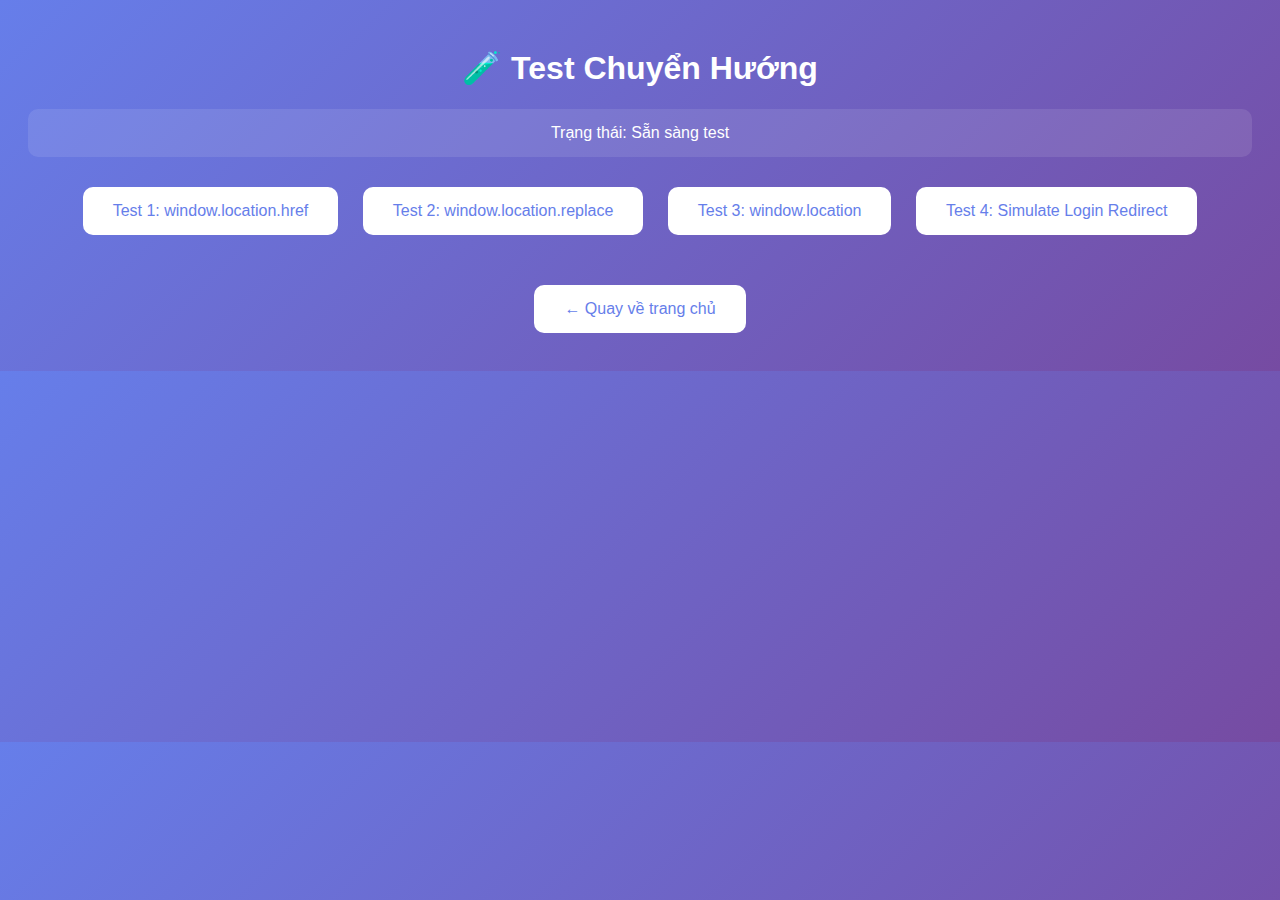
<file: html/redirect-test.html>
<!DOCTYPE html>
<html lang="vi">
<head>
    <meta charset="UTF-8">
    <meta name="viewport" content="width=device-width, initial-scale=1.0">
    <title>Test Redirect</title>
    <style>
        body {
            font-family: Arial, sans-serif;
            padding: 20px;
            background: linear-gradient(135deg, #667eea 0%, #764ba2 100%);
            color: white;
            text-align: center;
        }
        .test-btn {
            background: white;
            color: #667eea;
            border: none;
            padding: 15px 30px;
            border-radius: 10px;
            font-size: 16px;
            cursor: pointer;
            margin: 10px;
            transition: all 0.3s ease;
        }
        .test-btn:hover {
            transform: translateY(-2px);
            box-shadow: 0 10px 20px rgba(0,0,0,0.2);
        }
        .status {
            margin: 20px 0;
            padding: 15px;
            border-radius: 10px;
            background: rgba(255,255,255,0.1);
        }
    </style>
</head>
<body>
    <h1>🧪 Test Chuyển Hướng</h1>
    
    <div class="status" id="status">
        Trạng thái: Sẵn sàng test
    </div>
    
    <button class="test-btn" onclick="testRedirect1()">
        Test 1: window.location.href
    </button>
    
    <button class="test-btn" onclick="testRedirect2()">
        Test 2: window.location.replace
    </button>
    
    <button class="test-btn" onclick="testRedirect3()">
        Test 3: window.location
    </button>
    
    <button class="test-btn" onclick="testLoginRedirect()">
        Test 4: Simulate Login Redirect
    </button>
    
    <div style="margin-top: 30px;">
        <a href="index.html" class="test-btn" style="text-decoration: none; display: inline-block;">
            ← Quay về trang chủ
        </a>
    </div>

    <script>
        function updateStatus(message) {
            document.getElementById('status').textContent = 'Trạng thái: ' + message;
        }
        
        function testRedirect1() {
            updateStatus('Đang test window.location.href...');
            setTimeout(() => {
                try {
                    window.location.href = 'index.html';
                } catch (error) {
                    updateStatus('Lỗi: ' + error.message);
                }
            }, 1000);
        }
        
        function testRedirect2() {
            updateStatus('Đang test window.location.replace...');
            setTimeout(() => {
                try {
                    window.location.replace('index.html');
                } catch (error) {
                    updateStatus('Lỗi: ' + error.message);
                }
            }, 1000);
        }
        
        function testRedirect3() {
            updateStatus('Đang test window.location...');
            setTimeout(() => {
                try {
                    window.location = 'index.html';
                } catch (error) {
                    updateStatus('Lỗi: ' + error.message);
                }
            }, 1000);
        }
        
        function testLoginRedirect() {
            updateStatus('Đang test simulate login redirect...');
            
            // Simulate login process
            setTimeout(() => {
                updateStatus('Lưu dữ liệu vào localStorage...');
                
                // Save to localStorage
                localStorage.setItem('isLoggedIn', 'true');
                localStorage.setItem('userInfo', JSON.stringify({
                    email: 'test@example.com',
                    name: 'Test User',
                    loginTime: new Date().toISOString()
                }));
                
                setTimeout(() => {
                    updateStatus('Chuyển hướng sau 2 giây...');
                    
                    setTimeout(() => {
                        updateStatus('Đang chuyển hướng...');
                        try {
                            window.location.href = 'index.html';
                        } catch (error) {
                            updateStatus('Lỗi chuyển hướng: ' + error.message);
                        }
                    }, 2000);
                }, 1000);
            }, 1000);
        }
        
        // Check current page info
        console.log('Current location:', window.location.href);
        console.log('Current pathname:', window.location.pathname);
        console.log('Current directory:', window.location.pathname.split('/').slice(0, -1).join('/'));
    </script>
</body>
</html>
</file>
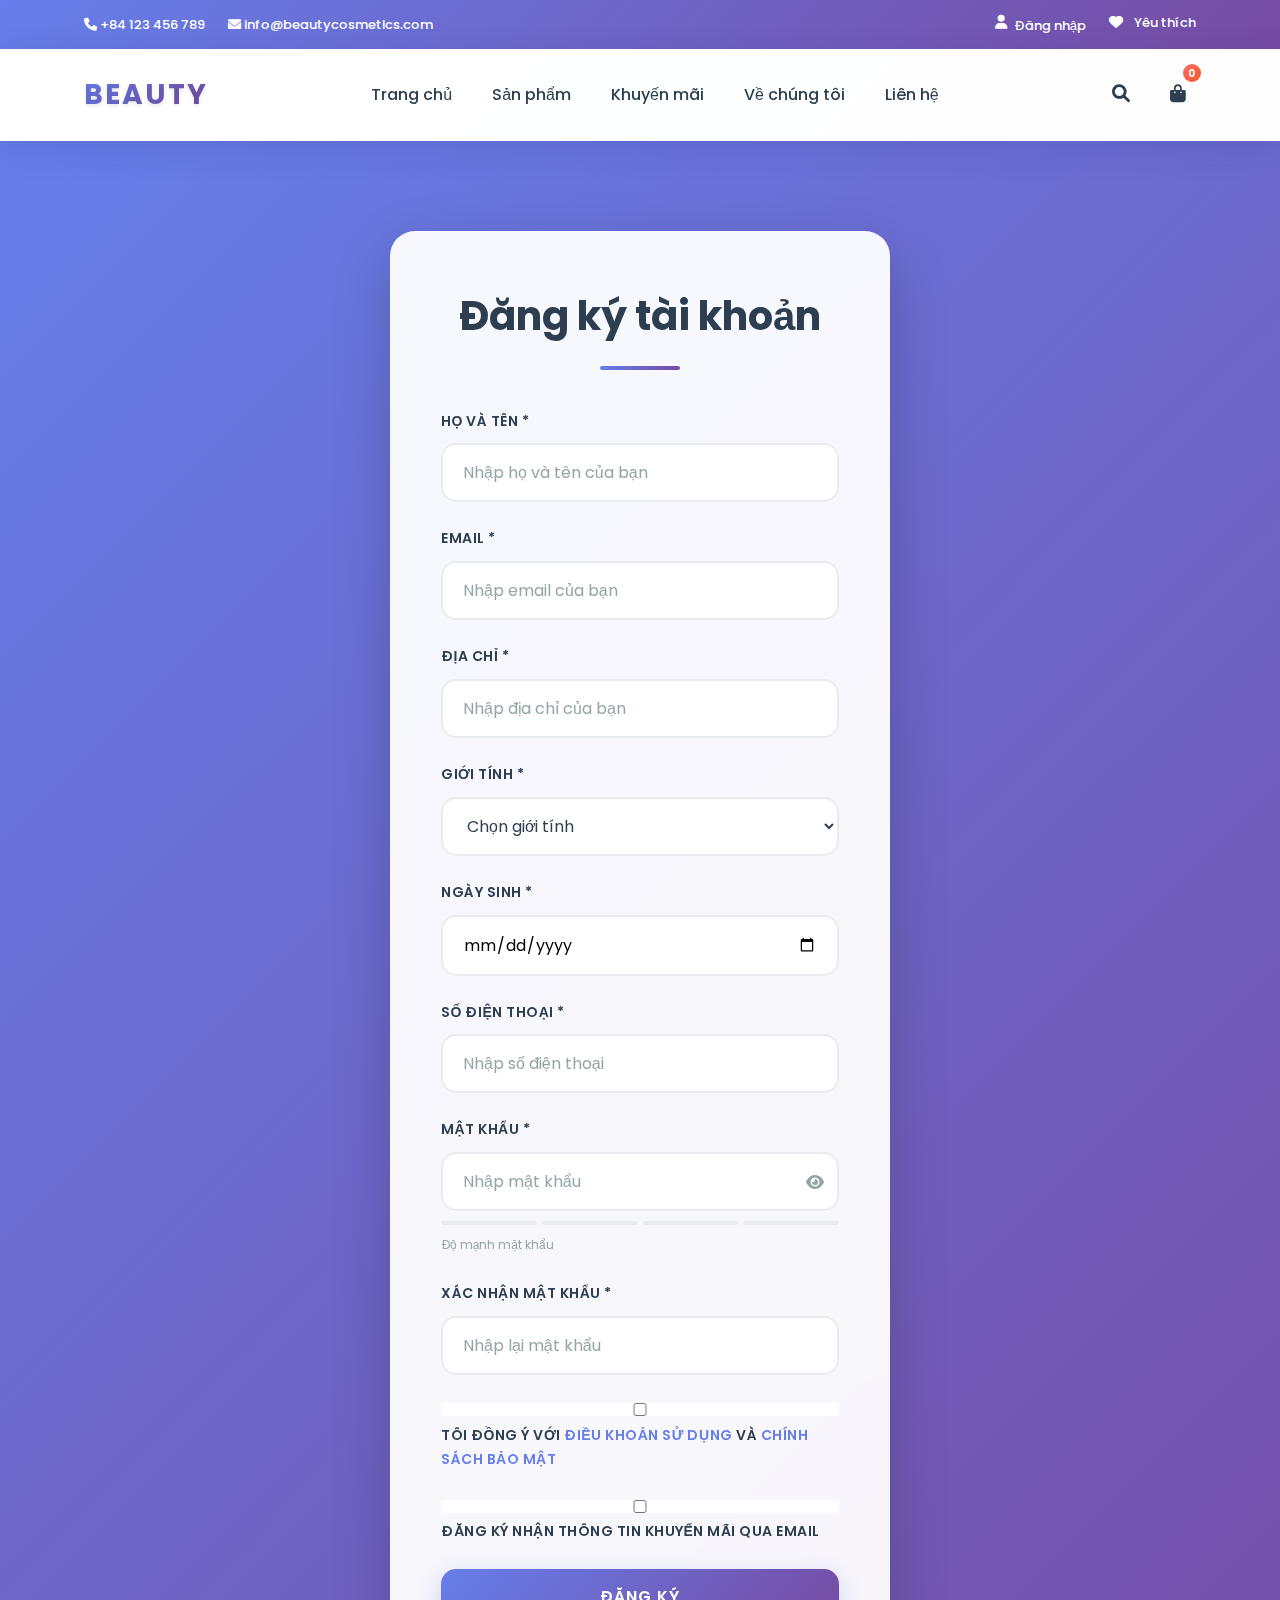
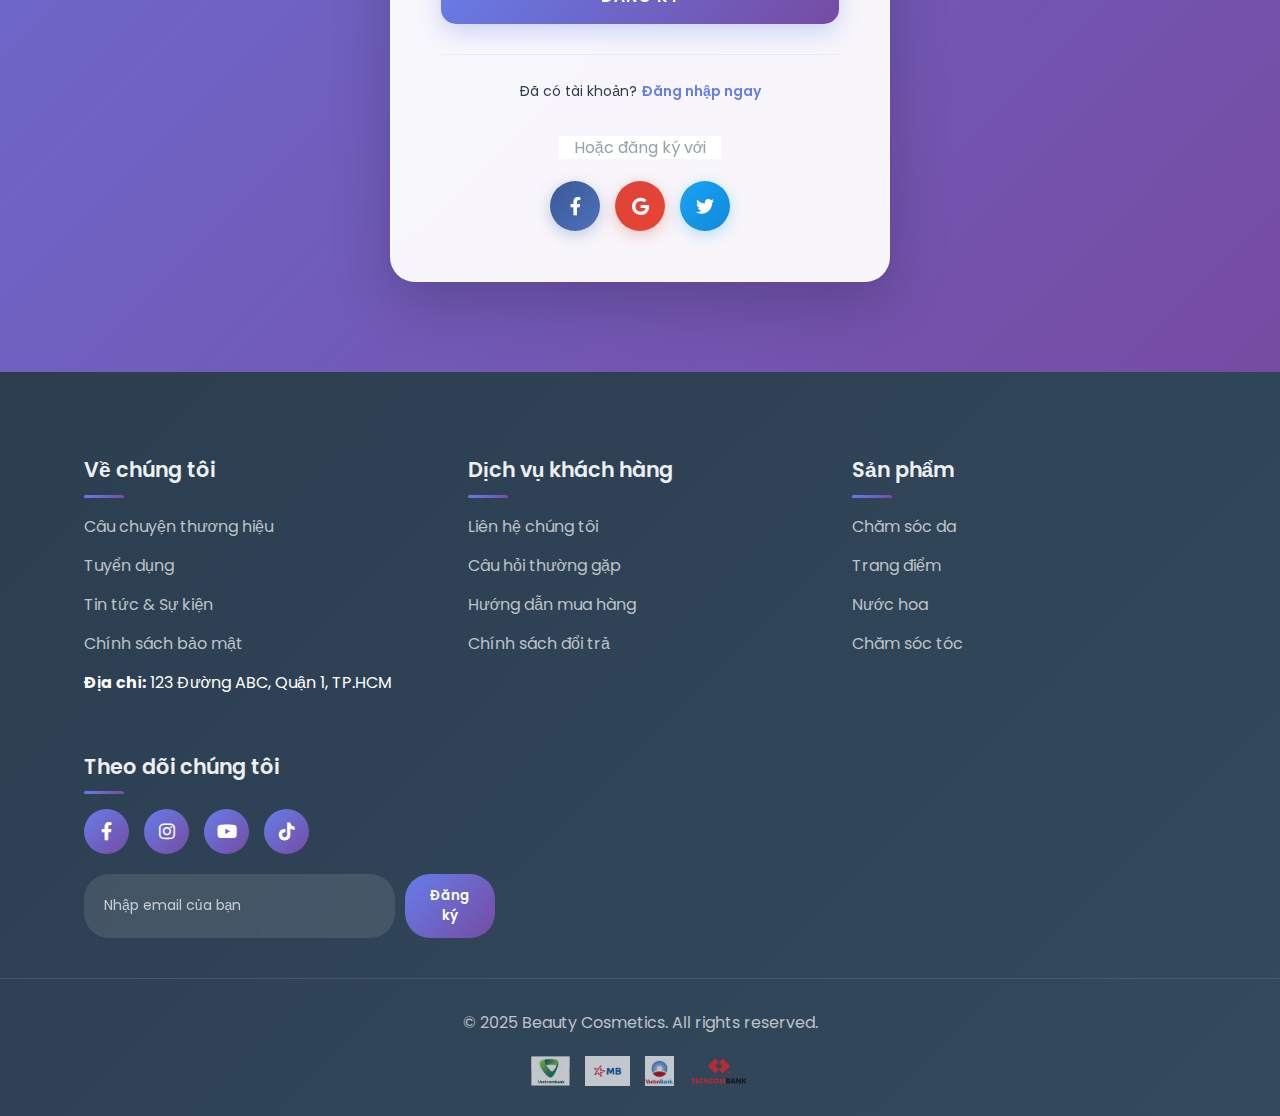
<file: html/register.html>
<!DOCTYPE html>
<html lang="vi">
<head>
    <meta charset="UTF-8">
    <meta name="viewport" content="width=device-width, initial-scale=1.0">
    <title>Beauty Cosmetics - Đăng ký</title>
    <link rel="stylesheet" href="../css/styles.css">
    <link rel="stylesheet" href="../css/auth.css">
    <link rel="stylesheet" href="https://cdnjs.cloudflare.com/ajax/libs/font-awesome/6.0.0-beta3/css/all.min.css">
    <link href="https://fonts.googleapis.com/css2?family=Poppins:wght@300;400;500;600;700&display=swap" rel="stylesheet">
</head>
<body>
    <!-- Header giống trang chủ -->
    <header>
        <div class="top-bar">
            <div class="container">
                <div class="top-links">
                    <a href="contact.html"><i class="fas fa-phone"></i> +84 123 456 789</a>
                    <a href="contact.html"><i class="fas fa-envelope"></i> info@beautycosmetics.com</a>
                </div>
                <div class="auth-links">
                    <a href="login.html" id="loginLink"><i class="fas fa-user"></i> Đăng nhập</a>
                    <a href="profile.html" id="profileLink" style="display: none;"><i class="fas fa-user-circle"></i> Tài khoản</a>
                    <a href="profile.html"><i class="fas fa-heart"></i> Yêu thích</a>
                </div>
            </div>
        </div>
        <nav class="main-nav">
            <div class="container">
                <div class="logo">
                    <a href="index.html">BEAUTY</a>
                </div>
                <ul class="nav-links">
                    <li><a href="index.html">Trang chủ</a></li>
                    <li><a href="index.html#products">Sản phẩm</a></li>
                    <li><a href="index.html#promotions">Khuyến mãi</a></li>
                    <li><a href="index.html#about">Về chúng tôi</a></li>
                    <li><a href="contact.html">Liên hệ</a></li>
                </ul>
                <div class="nav-icons">
                    <a href="#"><i class="fas fa-search"></i></a>
                    <a href="cart.html"><i class="fas fa-shopping-bag"></i><span class="cart-count">0</span></a>
                </div>
            </div>
        </nav>
    </header>

    <main class="auth-page">
        <div class="auth-container">
            <h1>Đăng ký tài khoản</h1>
            
            <form id="registerForm" autocomplete="off" data-lpignore="true" novalidate>
                <div class="form-group">
                    <label for="registerName">Họ và tên *</label>
                    <input type="text" id="registerName" name="name" required placeholder="Nhập họ và tên của bạn" autocomplete="off" data-lpignore="true" data-form-type="other" spellcheck="false" autocorrect="off" autocapitalize="off">
                    <span class="error-message" id="nameError"></span>
                </div>
                
                <div class="form-group">
                    <label for="registerEmail">Email *</label>
                    <input type="email" id="registerEmail" name="email" required placeholder="Nhập email của bạn" autocomplete="off" data-lpignore="true" data-form-type="other" spellcheck="false" autocorrect="off" autocapitalize="off">
                    <span class="error-message" id="emailError"></span>
                </div>
                
                <div class="form-group">
                    <label for="registerAddress">Địa chỉ *</label>
                    <input type="text" id="registerAddress" name="address" required placeholder="Nhập địa chỉ của bạn" autocomplete="off" data-lpignore="true" data-form-type="other" spellcheck="false" autocorrect="off" autocapitalize="off">
                    <span class="error-message" id="addressError"></span>
                </div>
                <div class="form-group">
                    <label for="registerGender">Giới tính *</label>
                    <select id="registerGender" name="gender" required style="width:100%;padding:15px 20px;border:2px solid #e9ecef;border-radius:15px;font-size:16px;background:rgba(255,255,255,0.8);backdrop-filter:blur(10px);color:#2c3e50;">
                        <option value="">Chọn giới tính</option>
                        <option value="Nam">Nam</option>
                        <option value="Nữ">Nữ</option>
                        <option value="Khác">Khác</option>
                    </select>
                    <span class="error-message" id="genderError"></span>
                </div>
                <div class="form-group">
                    <label for="registerDob">Ngày sinh *</label>
                    <input type="date" id="registerDob" name="dob" required placeholder="Chọn ngày sinh" autocomplete="off" data-lpignore="true" data-form-type="other" spellcheck="false" autocorrect="off" autocapitalize="off">
                    <span class="error-message" id="dobError"></span>
                </div>
                
                <div class="form-group">
                    <label for="registerPhone">Số điện thoại *</label>
                    <input type="tel" id="registerPhone" name="phone" required placeholder="Nhập số điện thoại" autocomplete="off" data-lpignore="true" data-form-type="other" spellcheck="false" autocorrect="off" autocapitalize="off">
                    <span class="error-message" id="phoneError"></span>
                </div>
                
                <div class="form-group">
                    <label for="registerPassword">Mật khẩu *</label>
                    <div style="position: relative;">
                        <input type="password" id="registerPassword" name="password" required placeholder="Nhập mật khẩu" autocomplete="off" data-lpignore="true" data-form-type="other" spellcheck="false" autocorrect="off" autocapitalize="off">
                        <i class="fas fa-eye" id="togglePassword" style="position: absolute; right: 15px; top: 50%; transform: translateY(-50%); cursor: pointer; color: #95a5a6;"></i>
                    </div>
                    <span class="error-message" id="passwordError"></span>
                    <div id="passwordStrength" style="margin-top: 10px;">
                        <div style="display: flex; gap: 5px; margin-bottom: 5px;">
                            <div id="strength1" style="width: 25%; height: 4px; background: #e9ecef; border-radius: 2px;"></div>
                            <div id="strength2" style="width: 25%; height: 4px; background: #e9ecef; border-radius: 2px;"></div>
                            <div id="strength3" style="width: 25%; height: 4px; background: #e9ecef; border-radius: 2px;"></div>
                            <div id="strength4" style="width: 25%; height: 4px; background: #e9ecef; border-radius: 2px;"></div>
                        </div>
                        <small id="strengthText" style="color: #95a5a6; font-size: 12px;">Độ mạnh mật khẩu</small>
                    </div>
                </div>
                
                <div class="form-group">
                    <label for="confirmPassword">Xác nhận mật khẩu *</label>
                    <input type="password" id="confirmPassword" name="confirmPassword" required placeholder="Nhập lại mật khẩu" autocomplete="off" data-lpignore="true" data-form-type="other" spellcheck="false" autocorrect="off" autocapitalize="off">
                    <span class="error-message" id="confirmPasswordError"></span>
                </div>
                
                <div class="form-group">
                    <label>
                        <input type="checkbox" name="terms" required> Tôi đồng ý với <a href="#" style="color: #667eea;">Điều khoản sử dụng</a> và <a href="#" style="color: #667eea;">Chính sách bảo mật</a>
                    </label>
                    <span class="error-message" id="termsError"></span>
                </div>
                
                <div class="form-group">
                    <label>
                        <input type="checkbox" name="newsletter"> Đăng ký nhận thông tin khuyến mãi qua email
                    </label>
                </div>
                
                <button type="submit" class="btn btn-auth">Đăng ký</button>
                
                <div class="auth-footer">
                    <p>Đã có tài khoản? <a href="login.html">Đăng nhập ngay</a></p>
                </div>
            </form>
            
            <!-- Social Register -->
            <div style="margin-top: 30px; text-align: center;">
                <p style="color: #95a5a6; margin-bottom: 20px; position: relative;">
                    <span style="background: rgba(255, 255, 255, 0.95); padding: 0 15px; color: #95a5a6;">Hoặc đăng ký với</span>
                </p>
                <div style="display: flex; gap: 15px; justify-content: center;">
                    <button style="display: flex; align-items: center; justify-content: center; width: 50px; height: 50px; background: linear-gradient(135deg, #3b5998 0%, #4c70ba 100%); border: none; border-radius: 50%; color: white; font-size: 18px; cursor: pointer; transition: all 0.3s ease; box-shadow: 0 4px 15px rgba(59, 89, 152, 0.3);">
                        <i class="fab fa-facebook-f"></i>
                    </button>
                    <button style="display: flex; align-items: center; justify-content: center; width: 50px; height: 50px; background: linear-gradient(135deg, #db4437 0%, #ea4335 100%); border: none; border-radius: 50%; color: white; font-size: 18px; cursor: pointer; transition: all 0.3s ease; box-shadow: 0 4px 15px rgba(219, 68, 55, 0.3);">
                        <i class="fab fa-google"></i>
                    </button>
                    <button style="display: flex; align-items: center; justify-content: center; width: 50px; height: 50px; background: linear-gradient(135deg, #1da1f2 0%, #0d8bd9 100%); border: none; border-radius: 50%; color: white; font-size: 18px; cursor: pointer; transition: all 0.3s ease; box-shadow: 0 4px 15px rgba(29, 161, 242, 0.3);">
                        <i class="fab fa-twitter"></i>
                    </button>
                </div>
            </div>
        </div>
    </main>

    <!-- Footer giống trang chủ -->
    <footer>
        <div class="footer-top">
            <div class="container">
                <div class="footer-column">
                    <h4>Về chúng tôi</h4>
                    <ul>
                        <li><a href="#">Câu chuyện thương hiệu</a></li>
                        <li><a href="#">Tuyển dụng</a></li>
                        <li><a href="#">Tin tức & Sự kiện</a></li>
                        <li><a href="#">Chính sách bảo mật</a></li>
                        <li><b>Địa chỉ:</b> 123 Đường ABC, Quận 1, TP.HCM</li>
                    </ul>
                </div>
                <div class="footer-column">
                    <h4>Dịch vụ khách hàng</h4>
                    <ul>
                        <li><a href="contact.html">Liên hệ chúng tôi</a></li>
                        <li><a href="#">Câu hỏi thường gặp</a></li>
                        <li><a href="#">Hướng dẫn mua hàng</a></li>
                        <li><a href="#">Chính sách đổi trả</a></li>
                    </ul>
                </div>
                <div class="footer-column">
                    <h4>Sản phẩm</h4>
                    <ul>
                        <li><a href="#">Chăm sóc da</a></li>
                        <li><a href="#">Trang điểm</a></li>
                        <li><a href="#">Nước hoa</a></li>
                        <li><a href="#">Chăm sóc tóc</a></li>
                    </ul>
                </div>
                <div class="footer-column">
                    <h4>Theo dõi chúng tôi</h4>
                    <div class="social-links">
                        <a href="#"><i class="fab fa-facebook-f"></i></a>
                        <a href="#"><i class="fab fa-instagram"></i></a>
                        <a href="#"><i class="fab fa-youtube"></i></a>
                        <a href="#"><i class="fab fa-tiktok"></i></a>
                    </div>
                    <div class="newsletter-form">
                        <input type="email" placeholder="Nhập email của bạn">
                        <button type="submit">Đăng ký</button>
                    </div>
                </div>
            </div>
        </div>
        <div class="footer-bottom">
            <div class="container">
                <p>© 2025 Beauty Cosmetics. All rights reserved.</p>
                <div class="payment-methods">
                    <img src="/images/logo_VCB_828891.jpg" alt="FileUp">
                    <img src="/images/y-nghia-logo-mb-bank-2.jpg" alt="FileUp">
                    <img src="/images/0e3349ab85ae5ebf604df3cb380f9c8f.jpg" alt="FileUp">
                    <img src="/images/logo-techcombank-dongphucvina.vn_.png" alt="FileUp">
                </div>
            </div>
        </div>
    </footer>

    <script src="../js/main.js"></script>
    <script src="../js/auth.js"></script>
    <script>
        document.getElementById('registerForm').addEventListener('submit', function(e) {
            e.preventDefault();
            // Lấy dữ liệu từ form
            const name = document.getElementById('registerName').value;
            const email = document.getElementById('registerEmail').value;
            const phone = document.getElementById('registerPhone').value;
            const address = document.getElementById('registerAddress').value;
            const gender = document.getElementById('registerGender').value;
            const dob = document.getElementById('registerDob').value;
            const userInfo = {
                name,
                email,
                phone,
                address,
                gender,
                birthday: dob
            };
            localStorage.setItem('userInfo', JSON.stringify(userInfo));
            // Chuyển hướng sang trang chủ hoặc trang profile tuỳ ý
            window.location.href = 'profile.html';
        });
    </script>
</body>
</html>
</file>
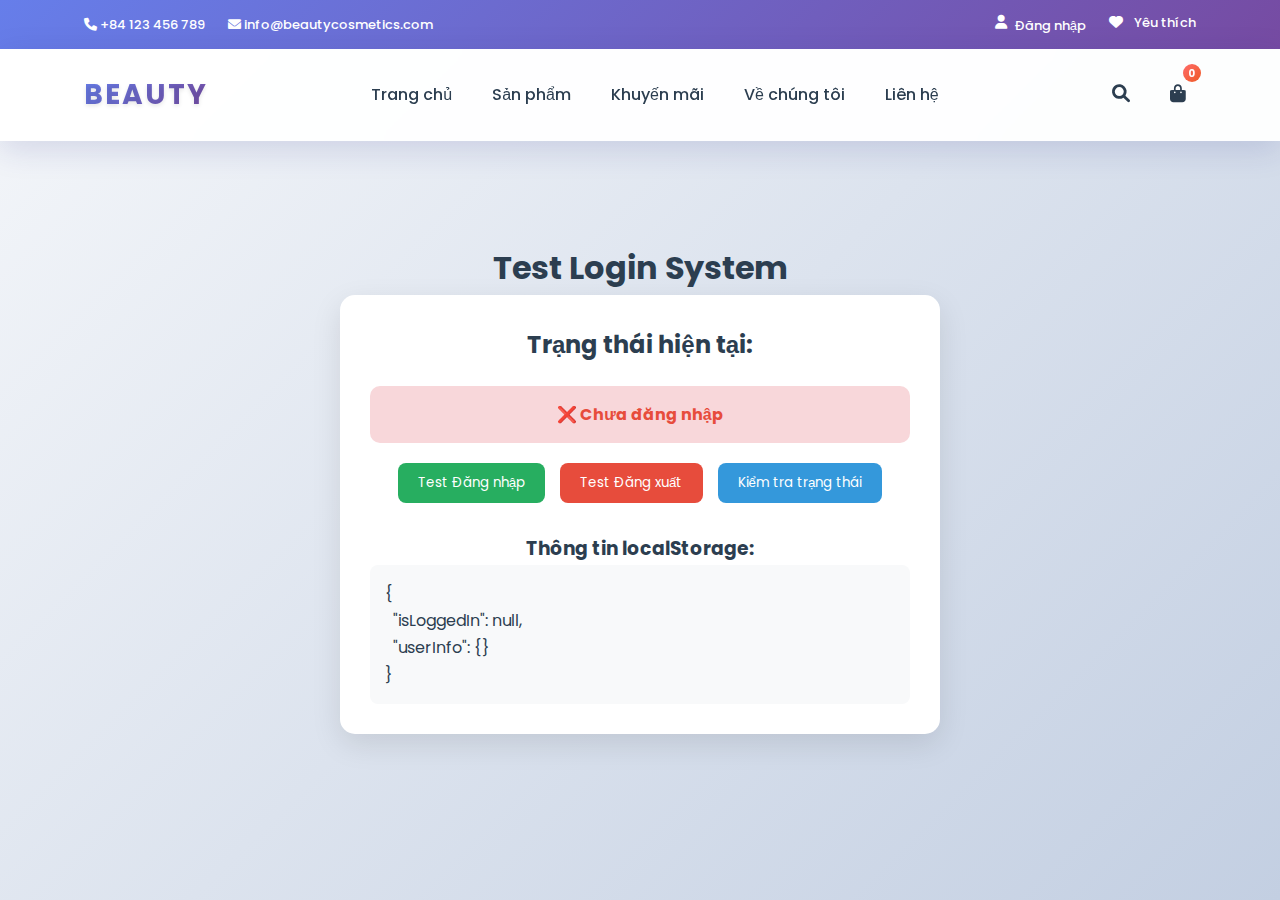
<file: html/test.html>
<!DOCTYPE html>
<html lang="vi">
<head>
    <meta charset="UTF-8">
    <meta name="viewport" content="width=device-width, initial-scale=1.0">
    <title>Test Login System</title>
    <link rel="stylesheet" href="../css/styles.css">
    <link rel="stylesheet" href="https://cdnjs.cloudflare.com/ajax/libs/font-awesome/6.0.0-beta3/css/all.min.css">
    <link href="https://fonts.googleapis.com/css2?family=Poppins:wght@300;400;500;600;700&display=swap" rel="stylesheet">
</head>
<body>
    <header>
        <div class="top-bar">
            <div class="container">
                <div class="top-links">
                    <a href="contact.html"><i class="fas fa-phone"></i> +84 123 456 789</a>
                    <a href="contact.html"><i class="fas fa-envelope"></i> info@beautycosmetics.com</a>
                </div>
                <div class="auth-links">
                    <a href="login.html" id="loginLink"><i class="fas fa-user"></i> Đăng nhập</a>
                    <a href="profile.html" id="profileLink" style="display: none;"><i class="fas fa-user-circle"></i> Tài khoản</a>
                    <a href="profile.html"><i class="fas fa-heart"></i> Yêu thích</a>
                </div>
            </div>
        </div>
        <nav class="main-nav">
            <div class="container">
                <div class="logo">
                    <a href="index.html">BEAUTY</a>
                </div>
                <ul class="nav-links">
                    <li><a href="index.html">Trang chủ</a></li>
                    <li><a href="#products">Sản phẩm</a></li>
                    <li><a href="#promotions">Khuyến mãi</a></li>
                    <li><a href="#about">Về chúng tôi</a></li>
                    <li><a href="contact.html">Liên hệ</a></li>
                </ul>
                <div class="nav-icons">
                    <a href="#"><i class="fas fa-search"></i></a>
                    <a href="cart.html"><i class="fas fa-shopping-bag"></i><span class="cart-count">0</span></a>
                </div>
            </div>
        </nav>
    </header>

    <main style="padding: 100px 20px; text-align: center;">
        <h1>Test Login System</h1>
        
        <div style="max-width: 600px; margin: 0 auto; background: white; padding: 30px; border-radius: 15px; box-shadow: 0 10px 30px rgba(0,0,0,0.1);">
            <h2>Trạng thái hiện tại:</h2>
            <div id="status" style="margin: 20px 0; padding: 15px; border-radius: 10px; background: #f8f9fa;"></div>
            
            <div style="display: flex; gap: 15px; justify-content: center; margin: 20px 0;">
                <button onclick="testLogin()" style="padding: 10px 20px; background: #27ae60; color: white; border: none; border-radius: 8px; cursor: pointer;">
                    Test Đăng nhập
                </button>
                <button onclick="testLogout()" style="padding: 10px 20px; background: #e74c3c; color: white; border: none; border-radius: 8px; cursor: pointer;">
                    Test Đăng xuất
                </button>
                <button onclick="checkStatus()" style="padding: 10px 20px; background: #3498db; color: white; border: none; border-radius: 8px; cursor: pointer;">
                    Kiểm tra trạng thái
                </button>
            </div>
            
            <div style="margin-top: 30px;">
                <h3>Thông tin localStorage:</h3>
                <pre id="localStorageInfo" style="background: #f8f9fa; padding: 15px; border-radius: 8px; text-align: left; overflow-x: auto;"></pre>
            </div>
        </div>
    </main>

    <script src="../js/main.js"></script>
    <script>
        function testLogin() {
            const userData = {
                name: 'Nguyễn Thị A',
                email: 'test@example.com',
                phone: '0123456789'
            };
            
            if (typeof loginUser === 'function') {
                loginUser(userData);
                console.log('Login function called');
            } else {
                console.log('Login function not found');
                // Fallback
                localStorage.setItem('isLoggedIn', 'true');
                localStorage.setItem('userInfo', JSON.stringify(userData));
            }
            
            setTimeout(() => {
                checkStatus();
            }, 100);
        }
        
        function testLogout() {
            if (typeof logoutUser === 'function') {
                logoutUser();
                console.log('Logout function called');
            } else {
                console.log('Logout function not found');
                // Fallback
                localStorage.removeItem('isLoggedIn');
                localStorage.removeItem('userInfo');
            }
            
            setTimeout(() => {
                checkStatus();
            }, 100);
        }
        
        function checkStatus() {
            const isLoggedIn = localStorage.getItem('isLoggedIn') === 'true';
            const userInfo = JSON.parse(localStorage.getItem('userInfo') || '{}');
            
            const statusDiv = document.getElementById('status');
            const localStorageDiv = document.getElementById('localStorageInfo');
            
            if (isLoggedIn && userInfo.email) {
                statusDiv.innerHTML = `<strong style="color: #27ae60;">✅ Đã đăng nhập</strong><br>Tên: ${userInfo.name}<br>Email: ${userInfo.email}`;
                statusDiv.style.background = '#d4edda';
                statusDiv.style.color = '#155724';
            } else {
                statusDiv.innerHTML = `<strong style="color: #e74c3c;">❌ Chưa đăng nhập</strong>`;
                statusDiv.style.background = '#f8d7da';
                statusDiv.style.color = '#721c24';
            }
            
            localStorageDiv.textContent = JSON.stringify({
                isLoggedIn: localStorage.getItem('isLoggedIn'),
                userInfo: JSON.parse(localStorage.getItem('userInfo') || '{}')
            }, null, 2);
        }
        
        // Check status on page load
        document.addEventListener('DOMContentLoaded', function() {
            setTimeout(() => {
                checkStatus();
            }, 500);
        });
    </script>
</body>
</html>
</file>
<file: css/auth.css>
/* Trang đăng nhập/đăng ký */
.auth-page {
    display: flex;
    justify-content: center;
    align-items: center;
    min-height: 80vh;
    padding: 60px 0;
    background: linear-gradient(135deg, #667eea 0%, #764ba2 100%);
    position: relative;
    overflow: hidden;
}

.auth-page::before {
    content: '';
    position: absolute;
    top: 0;
    left: 0;
    right: 0;
    bottom: 0;
    background: url('data:image/svg+xml,<svg xmlns="http://www.w3.org/2000/svg" viewBox="0 0 100 100"><defs><pattern id="grain" width="100" height="100" patternUnits="userSpaceOnUse"><circle cx="50" cy="50" r="1" fill="rgba(255,255,255,0.1)"/></pattern></defs><rect width="100" height="100" fill="url(%23grain)"/></svg>');
    opacity: 0.3;
}

.auth-container {
    background: rgba(255, 255, 255, 0.95);
    backdrop-filter: blur(20px);
    padding: 50px;
    border-radius: 25px;
    box-shadow: 0 20px 60px rgba(0, 0, 0, 0.2);
    width: 100%;
    max-width: 500px;
    margin: 30px 0;
    position: relative;
    z-index: 2;
    border: 1px solid rgba(255, 255, 255, 0.2);
    animation: slideInUp 0.8s cubic-bezier(0.4, 0, 0.2, 1);
}

@keyframes slideInUp {
    from {
        opacity: 0;
        transform: translateY(50px);
    }
    to {
        opacity: 1;
        transform: translateY(0);
    }
}

.auth-container h1 {
    text-align: center;
    margin-bottom: 40px;
    color: #2c3e50;
    font-size: 2.5rem;
    font-weight: 700;
    position: relative;
    padding-bottom: 20px;
}

.auth-container h1::after {
    content: '';
    position: absolute;
    bottom: 0;
    left: 50%;
    transform: translateX(-50%);
    width: 80px;
    height: 4px;
    background: linear-gradient(135deg, #667eea 0%, #764ba2 100%);
    border-radius: 2px;
}

.form-group {
    margin-bottom: 25px;
    position: relative;
}

.form-group label {
    display: block;
    margin-bottom: 10px;
    font-weight: 600;
    color: #2c3e50;
    font-size: 14px;
    text-transform: uppercase;
    letter-spacing: 0.5px;
}

.form-group input {
    width: 100%;
    padding: 15px 20px;
    border: 2px solid #e9ecef;
    border-radius: 15px;
    font-size: 16px;
    transition: all 0.3s cubic-bezier(0.4, 0, 0.2, 1);
    background: rgba(255, 255, 255, 0.8);
    backdrop-filter: blur(10px);
    position: relative;
}

.form-group input:focus {
    border-color: #667eea;
    box-shadow: 0 0 0 4px rgba(102, 126, 234, 0.1);
    outline: none;
    transform: translateY(-2px);
    background: rgba(255, 255, 255, 0.95);
}

.form-group input::placeholder {
    color: #95a5a6;
    font-weight: 400;
}

.error-message {
    color: #e74c3c;
    font-size: 13px;
    margin-top: 8px;
    display: block;
    font-weight: 500;
    padding-left: 5px;
    animation: shake 0.5s ease-in-out;
}

@keyframes shake {
    0%, 100% { transform: translateX(0); }
    25% { transform: translateX(-5px); }
    75% { transform: translateX(5px); }
}

.form-options {
    display: flex;
    justify-content: space-between;
    align-items: center;
    margin-bottom: 30px;
    font-size: 14px;
    flex-wrap: wrap;
    gap: 10px;
}

.form-options label {
    display: flex;
    align-items: center;
    cursor: pointer;
    color: #2c3e50;
    font-weight: 500;
    transition: all 0.3s ease;
}

.form-options label:hover {
    color: #667eea;
}

.form-options input[type="checkbox"] {
    width: auto;
    margin-right: 10px;
    accent-color: #667eea;
    transform: scale(1.2);
}

.form-options a {
    color: #667eea;
    font-weight: 600;
    transition: all 0.3s ease;
    text-decoration: none;
    position: relative;
}

.form-options a::after {
    content: '';
    position: absolute;
    bottom: -2px;
    left: 0;
    width: 0;
    height: 2px;
    background: linear-gradient(135deg, #667eea 0%, #764ba2 100%);
    transition: width 0.3s ease;
}

.form-options a:hover::after {
    width: 100%;
}

.form-options a:hover {
    color: #764ba2;
    transform: translateY(-1px);
}

.btn-auth {
    width: 100%;
    padding: 15px 30px;
    background: linear-gradient(135deg, #667eea 0%, #764ba2 100%);
    color: white;
    border: none;
    border-radius: 15px;
    font-size: 16px;
    font-weight: 600;
    cursor: pointer;
    transition: all 0.3s cubic-bezier(0.4, 0, 0.2, 1);
    text-transform: uppercase;
    letter-spacing: 1px;
    position: relative;
    overflow: hidden;
    box-shadow: 0 8px 25px rgba(102, 126, 234, 0.3);
}

.btn-auth::before {
    content: '';
    position: absolute;
    top: 0;
    left: -100%;
    width: 100%;
    height: 100%;
    background: linear-gradient(90deg, transparent, rgba(255,255,255,0.2), transparent);
    transition: left 0.5s;
}

.btn-auth:hover::before {
    left: 100%;
}

.btn-auth:hover {
    transform: translateY(-3px);
    box-shadow: 0 12px 35px rgba(102, 126, 234, 0.4);
}

.btn-auth:active {
    transform: translateY(-1px);
}

.auth-footer {
    text-align: center;
    margin-top: 30px;
    padding-top: 25px;
    border-top: 1px solid #e9ecef;
    color: #2c3e50;
    font-size: 14px;
}

.auth-footer a {
    color: #667eea;
    font-weight: 600;
    text-decoration: none;
    transition: all 0.3s ease;
    position: relative;
}

.auth-footer a::after {
    content: '';
    position: absolute;
    bottom: -2px;
    left: 0;
    width: 0;
    height: 2px;
    background: linear-gradient(135deg, #667eea 0%, #764ba2 100%);
    transition: width 0.3s ease;
}

.auth-footer a:hover::after {
    width: 100%;
}

.auth-footer a:hover {
    color: #764ba2;
    transform: translateY(-1px);
}

.checkbox-group {
    display: flex;
    align-items: center;
    margin-bottom: 20px;
    gap: 10px;
}

.checkbox-group input[type="checkbox"] {
    width: auto;
    margin-right: 10px;
    accent-color: #667eea;
    transform: scale(1.2);
}

.checkbox-group label {
    font-size: 14px;
    color: #2c3e50;
    font-weight: 500;
    cursor: pointer;
}

.checkbox-group a {
    color: #667eea;
    font-weight: 600;
    text-decoration: none;
    margin-left: auto;
    transition: all 0.3s ease;
}

.checkbox-group a:hover {
    color: #764ba2;
    transform: translateY(-1px);
}

/* Responsive Design */
@media (max-width: 576px) {
    .auth-container {
        margin: 20px;
        padding: 30px 25px;
        border-radius: 20px;
    }
    
    .auth-container h1 {
        font-size: 2rem;
    }
    
    .form-options {
        flex-direction: column;
        align-items: flex-start;
        gap: 15px;
    }
    
    .form-options a {
        align-self: flex-end;
    }
    
    .btn-auth {
        padding: 12px 25px;
        font-size: 14px;
    }
}

/* Loading Animation */
.btn-auth.loading {
    pointer-events: none;
    opacity: 0.8;
}

.btn-auth.loading::after {
    content: '';
    position: absolute;
    top: 50%;
    left: 50%;
    transform: translate(-50%, -50%);
    width: 20px;
    height: 20px;
    border: 2px solid transparent;
    border-top: 2px solid white;
    border-radius: 50%;
    animation: spin 1s linear infinite;
}

@keyframes spin {
    0% { transform: translate(-50%, -50%) rotate(0deg); }
    100% { transform: translate(-50%, -50%) rotate(360deg); }
}

/* Success Animation */
.auth-container.success {
    animation: successPulse 0.6s ease-in-out;
}

@keyframes successPulse {
    0% { transform: scale(1); }
    50% { transform: scale(1.02); }
    100% { transform: scale(1); }
}
</file>
<file: css/styles.css>
/* Reset và font chung */
* {
    margin: 0;
    padding: 0;
    box-sizing: border-box;
    font-family: 'Poppins', 'Segoe UI', Tahoma, Geneva, Verdana, sans-serif;
}

body {
    color: #2c3e50;
    line-height: 1.7;
    background: linear-gradient(135deg, #f5f7fa 0%, #c3cfe2 100%);
    min-height: 100vh;
}

.container {
    width: 90%;
    max-width: 1400px;
    margin: 0 auto;
    padding: 0 20px;
}

a {
    text-decoration: none;
    color: inherit;
    transition: all 0.3s cubic-bezier(0.4, 0, 0.2, 1);
}

.btn {
    display: inline-block;
    padding: 12px 28px;
    background: linear-gradient(135deg, #667eea 0%, #764ba2 100%);
    color: white;
    border: none;
    border-radius: 50px;
    cursor: pointer;
    transition: all 0.3s cubic-bezier(0.4, 0, 0.2, 1);
    text-transform: uppercase;
    font-size: 14px;
    font-weight: 600;
    letter-spacing: 0.5px;
    position: relative;
    overflow: hidden;
    box-shadow: 0 4px 15px rgba(102, 126, 234, 0.3);
}

.btn::before {
    content: '';
    position: absolute;
    top: 0;
    left: -100%;
    width: 100%;
    height: 100%;
    background: linear-gradient(90deg, transparent, rgba(255,255,255,0.2), transparent);
    transition: left 0.5s;
}

.btn:hover::before {
    left: 100%;
}

.btn:hover {
    transform: translateY(-3px);
    box-shadow: 0 8px 25px rgba(102, 126, 234, 0.4);
}

.btn-white {
    background: linear-gradient(135deg, #ffffff 0%, #f8f9fa 100%);
    color: #2c3e50;
    border: 2px solid #e9ecef;
}

.btn-white:hover {
    background: linear-gradient(135deg, #f8f9fa 0%, #e9ecef 100%);
    transform: translateY(-3px);
    box-shadow: 0 8px 25px rgba(0,0,0,0.1);
}

/* Header */
.top-bar {
    background: linear-gradient(135deg, #667eea 0%, #764ba2 100%);
    padding: 12px 0;
    font-size: 13px;
    color: white;
    font-weight: 500;
}

.top-bar .container {
    display: flex;
    justify-content: space-between;
    align-items: center;
}

.top-links a, .auth-links a {
    margin-right: 20px;
    transition: all 0.3s ease;
    position: relative;
}

.top-links a:hover, .auth-links a:hover {
    color: #f8f9fa;
    transform: translateY(-1px);
}

.auth-links a:last-child {
    margin-right: 0;
}

.auth-links i {
    margin-right: 8px;
    font-size: 14px;
}

.main-nav {
    padding: 20px 0;
    background: rgba(255, 255, 255, 0.95);
    backdrop-filter: blur(10px);
    box-shadow: 0 8px 32px rgba(31, 38, 135, 0.15);
    position: sticky;
    top: 0;
    z-index: 1000;
    border-bottom: 1px solid rgba(255, 255, 255, 0.18);
}

.main-nav .container {
    display: flex;
    justify-content: space-between;
    align-items: center;
}

.logo a {
    font-size: 28px;
    font-weight: 700;
    background: linear-gradient(135deg, #667eea 0%, #764ba2 100%);
    -webkit-background-clip: text;
    -webkit-text-fill-color: transparent;
    background-clip: text;
    letter-spacing: 2px;
    text-shadow: 0 2px 4px rgba(0,0,0,0.1);
}

.nav-links {
    display: flex;
    list-style: none;
    gap: 40px;
}

.nav-links li {
    position: relative;
}

.nav-links a {
    font-weight: 500;
    font-size: 16px;
    padding: 10px 0;
    position: relative;
    color: #2c3e50;
}

.nav-links a:hover {
    color: #667eea;
    transform: translateY(-2px);
}

.nav-links a::after {
    content: '';
    position: absolute;
    bottom: 0;
    left: 0;
    width: 0;
    height: 2px;
    background: linear-gradient(135deg, #667eea 0%, #764ba2 100%);
    transition: width 0.3s cubic-bezier(0.4, 0, 0.2, 1);
}

.nav-links a:hover::after {
    width: 100%;
}

.nav-icons {
    display: flex;
    gap: 20px;
    align-items: center;
}

.nav-icons a {
    position: relative;
    font-size: 18px;
    padding: 10px;
    border-radius: 50%;
    transition: all 0.3s ease;
    color: #2c3e50;
}

.nav-icons a:hover {
    background: linear-gradient(135deg, #667eea 0%, #764ba2 100%);
    color: white;
    transform: translateY(-2px);
    box-shadow: 0 4px 15px rgba(102, 126, 234, 0.3);
}

.cart-count {
    position: absolute;
    top: -5px;
    right: -5px;
    background: linear-gradient(135deg, #ff6b6b 0%, #ee5a24 100%);
    color: white;
    font-size: 10px;
    font-weight: bold;
    width: 18px;
    height: 18px;
    border-radius: 50%;
    display: flex;
    align-items: center;
    justify-content: center;
    animation: pulse 2s infinite;
}

@keyframes pulse {
    0% { transform: scale(1); }
    50% { transform: scale(1.1); }
    100% { transform: scale(1); }
}

/* Hero Banner */
.hero-banner {
    background: linear-gradient(135deg, #667eea 0%, #764ba2 100%);
    padding: 120px 0;
    text-align: center;
    position: relative;
    overflow: hidden;
}

.hero-banner::before {
    content: '';
    position: absolute;
    top: 0;
    left: 0;
    right: 0;
    bottom: 0;
    background: url('data:image/svg+xml,<svg xmlns="http://www.w3.org/2000/svg" viewBox="0 0 100 100"><defs><pattern id="grain" width="100" height="100" patternUnits="userSpaceOnUse"><circle cx="50" cy="50" r="1" fill="rgba(255,255,255,0.1)"/></pattern></defs><rect width="100" height="100" fill="url(%23grain)"/></svg>');
    opacity: 0.3;
}

.hero-content {
    position: relative;
    z-index: 2;
    max-width: 800px;
    margin: 0 auto;
    color: white;
}

.hero-content h1 {
    font-size: 3.5rem;
    font-weight: 700;
    margin-bottom: 20px;
    text-shadow: 0 4px 8px rgba(0,0,0,0.3);
    animation: fadeInUp 1s ease-out;
}

.hero-content p {
    font-size: 1.2rem;
    margin-bottom: 30px;
    opacity: 0.9;
    line-height: 1.8;
    animation: fadeInUp 1s ease-out 0.2s both;
}

@keyframes fadeInUp {
    from {
        opacity: 0;
        transform: translateY(30px);
    }
    to {
        opacity: 1;
        transform: translateY(0);
    }
}

.section-title {
    text-align: center;
    font-size: 2.5rem;
    font-weight: 700;
    margin-bottom: 50px;
    color: #2c3e50;
    position: relative;
}

.section-title::after {
    content: '';
    position: absolute;
    bottom: -15px;
    left: 50%;
    transform: translateX(-50%);
    width: 80px;
    height: 4px;
    background: linear-gradient(135deg, #667eea 0%, #764ba2 100%);
    border-radius: 2px;
}

.promo-section {
    padding: 100px 0;
    background: white;
}

.promo-grid {
    display: grid;
    grid-template-columns: repeat(auto-fit, minmax(220px, 1fr));
    gap: 20px;
    margin-top: 40px;
}

.promo-item {
    background: white;
    border-radius: 16px;
    overflow: hidden;
    box-shadow: 0 6px 18px rgba(0,0,0,0.08);
    transition: all 0.3s cubic-bezier(0.4, 0, 0.2, 1);
    position: relative;
    max-width: 260px;
    margin: 0 auto;
}

.promo-item:hover {
    transform: translateY(-10px);
    box-shadow: 0 20px 40px rgba(0,0,0,0.15);
}

.promo-item img {
    width: 100%;
    height: 140px;
    object-fit: cover;
    transition: transform 0.3s ease;
}

.promo-item:hover img {
    transform: scale(1.05);
}

.promo-item h3 {
    padding: 20px 20px 10px;
    font-size: 1.3rem;
    font-weight: 600;
    color: #2c3e50;
}

.price {
    padding: 0 20px 20px;
    font-size: 1.5rem;
    font-weight: 700;
    color: #667eea;
}

.old-price {
    text-decoration: line-through;
    color: #95a5a6;
    font-size: 1.1rem;
    margin-right: 10px;
}

.banner-section {
    background: linear-gradient(135deg, #667eea 0%, #764ba2 100%);
    padding: 80px 0;
    text-align: center;
    position: relative;
    overflow: hidden;
}

.banner-section::before {
    content: '';
    position: absolute;
    top: 0;
    left: 0;
    right: 0;
    bottom: 0;
    background: url('data:image/svg+xml,<svg xmlns="http://www.w3.org/2000/svg" viewBox="0 0 100 100"><defs><pattern id="grain" width="100" height="100" patternUnits="userSpaceOnUse"><circle cx="50" cy="50" r="1" fill="rgba(255,255,255,0.1)"/></pattern></defs><rect width="100" height="100" fill="url(%23grain)"/></svg>');
    opacity: 0.3;
}

.banner-content {
    position: relative;
    z-index: 2;
    color: white;
    max-width: 600px;
    margin: 0 auto;
}

.banner-content h2 {
    font-size: 2.5rem;
    font-weight: 700;
    margin-bottom: 20px;
}

.banner-content p {
    font-size: 1.1rem;
    margin-bottom: 30px;
    opacity: 0.9;
}

.category-section {
    padding: 100px 0;
    background: #f8f9fa;
}

.category-grid {
    display: grid;
    grid-template-columns: repeat(auto-fit, minmax(250px, 1fr));
    gap: 30px;
    margin-top: 50px;
}

.category-item {
    background: white;
    border-radius: 20px;
    overflow: hidden;
    box-shadow: 0 10px 30px rgba(0,0,0,0.1);
    transition: all 0.4s cubic-bezier(0.4, 0, 0.2, 1);
    text-align: center;
}

.category-item:hover {
    transform: translateY(-10px);
    box-shadow: 0 20px 40px rgba(0,0,0,0.15);
}

.category-item img {
    width: 100%;
    height: 200px;
    object-fit: cover;
    transition: transform 0.4s ease;
}

.category-item:hover img {
    transform: scale(1.05);
}

.category-item h3 {
    padding: 20px;
    font-size: 1.2rem;
    font-weight: 600;
    color: #2c3e50;
}

.product-meta {
    font-size: 13px;
    color: #888;
    margin: 5px 20px 0 20px;
    display: block;
}

/* Footer */
footer {
    background: linear-gradient(135deg, #2c3e50 0%, #34495e 100%);
    color: white;
    position: relative;
}

.footer-top {
    padding: 80px 0 40px;
}

.footer-top .container {
    display: grid;
    grid-template-columns: repeat(auto-fit, minmax(250px, 1fr));
    gap: 40px;
}

.footer-column h4 {
    font-size: 1.3rem;
    font-weight: 600;
    margin-bottom: 25px;
    position: relative;
    color: #ecf0f1;
}

.footer-column h4::after {
    content: '';
    position: absolute;
    bottom: -10px;
    left: 0;
    width: 40px;
    height: 3px;
    background: linear-gradient(135deg, #667eea 0%, #764ba2 100%);
    border-radius: 2px;
}

.footer-column ul {
    list-style: none;
}

.footer-column ul li {
    margin-bottom: 12px;
}

.footer-column ul li a {
    color: #bdc3c7;
    transition: all 0.3s ease;
    position: relative;
    padding-left: 0;
}

.footer-column ul li a:hover {
    color: #667eea;
    padding-left: 10px;
}

.social-links {
    display: flex;
    gap: 15px;
    margin-top: 20px;
}

.social-links a {
    display: flex;
    align-items: center;
    justify-content: center;
    width: 45px;
    height: 45px;
    background: linear-gradient(135deg, #667eea 0%, #764ba2 100%);
    border-radius: 50%;
    font-size: 18px;
    transition: all 0.3s ease;
    color: white;
}

.social-links a:hover {
    transform: translateY(-3px);
    box-shadow: 0 8px 25px rgba(102, 126, 234, 0.4);
}

.newsletter-form {
    display: flex;
    gap: 10px;
    margin-top: 20px;
}

.newsletter-form input {
    flex: 1;
    padding: 12px 20px;
    border: none;
    border-radius: 25px;
    font-size: 14px;
    background: rgba(255,255,255,0.1);
    color: white;
    backdrop-filter: blur(10px);
}

.newsletter-form input::placeholder {
    color: rgba(255,255,255,0.7);
}

.newsletter-form button {
    padding: 12px 25px;
    background: linear-gradient(135deg, #667eea 0%, #764ba2 100%);
    color: white;
    border: none;
    border-radius: 25px;
    cursor: pointer;
    font-weight: 600;
    transition: all 0.3s ease;
}

.newsletter-form button:hover {
    transform: translateY(-2px);
    box-shadow: 0 8px 25px rgba(102, 126, 234, 0.4);
}

.footer-bottom {
    padding: 30px 0;
    border-top: 1px solid rgba(255,255,255,0.1);
    text-align: center;
    color: #bdc3c7;
}

.payment-methods {
    display: flex;
    justify-content: center;
    gap: 15px;
    margin-top: 20px;
}

.payment-methods img {
    height: 30px;
    opacity: 0.7;
    transition: opacity 0.3s ease;
}

.payment-methods img:hover {
    opacity: 1;
}

.page-title {
    text-align: center;
    font-size: 3rem;
    font-weight: 700;
    margin: 60px 0 40px;
    color: #2c3e50;
    position: relative;
}

.page-title::after {
    content: '';
    position: absolute;
    bottom: -15px;
    left: 50%;
    transform: translateX(-50%);
    width: 100px;
    height: 4px;
    background: linear-gradient(135deg, #667eea 0%, #764ba2 100%);
    border-radius: 2px;
}

/* Responsive Design */
@media (max-width: 992px) {
    .hero-content h1 {
        font-size: 2.8rem;
    }
    
    .banner-content {
        padding: 0 20px;
    }
}

@media (max-width: 768px) {
    .main-nav .container {
        flex-direction: column;
        gap: 20px;
    }
    
    .logo {
        order: 1;
    }
    
    .nav-links {
        order: 2;
        gap: 20px;
    }
    
    .nav-icons {
        order: 3;
    }
    
    .hero-banner {
        padding: 80px 0;
    }
    
    .hero-content h1 {
        font-size: 2.2rem;
    }
    
    .hero-content p {
        font-size: 1rem;
    }
    
    .banner-content {
        padding: 0 15px;
    }
    
    .banner-content h2 {
        font-size: 2rem;
    }
    
    .footer-top .container {
        grid-template-columns: 1fr;
        text-align: center;
    }
}

@media (max-width: 576px) {
    .top-bar .container {
        flex-direction: column;
        gap: 10px;
    }
    
    .top-links, .auth-links {
        text-align: center;
    }
    
    .hero-banner {
        padding: 60px 0;
    }
    
    .promo-grid {
        grid-template-columns: 1fr;
    }
    
    .category-grid {
        grid-template-columns: 1fr;
    }
}
</file>
